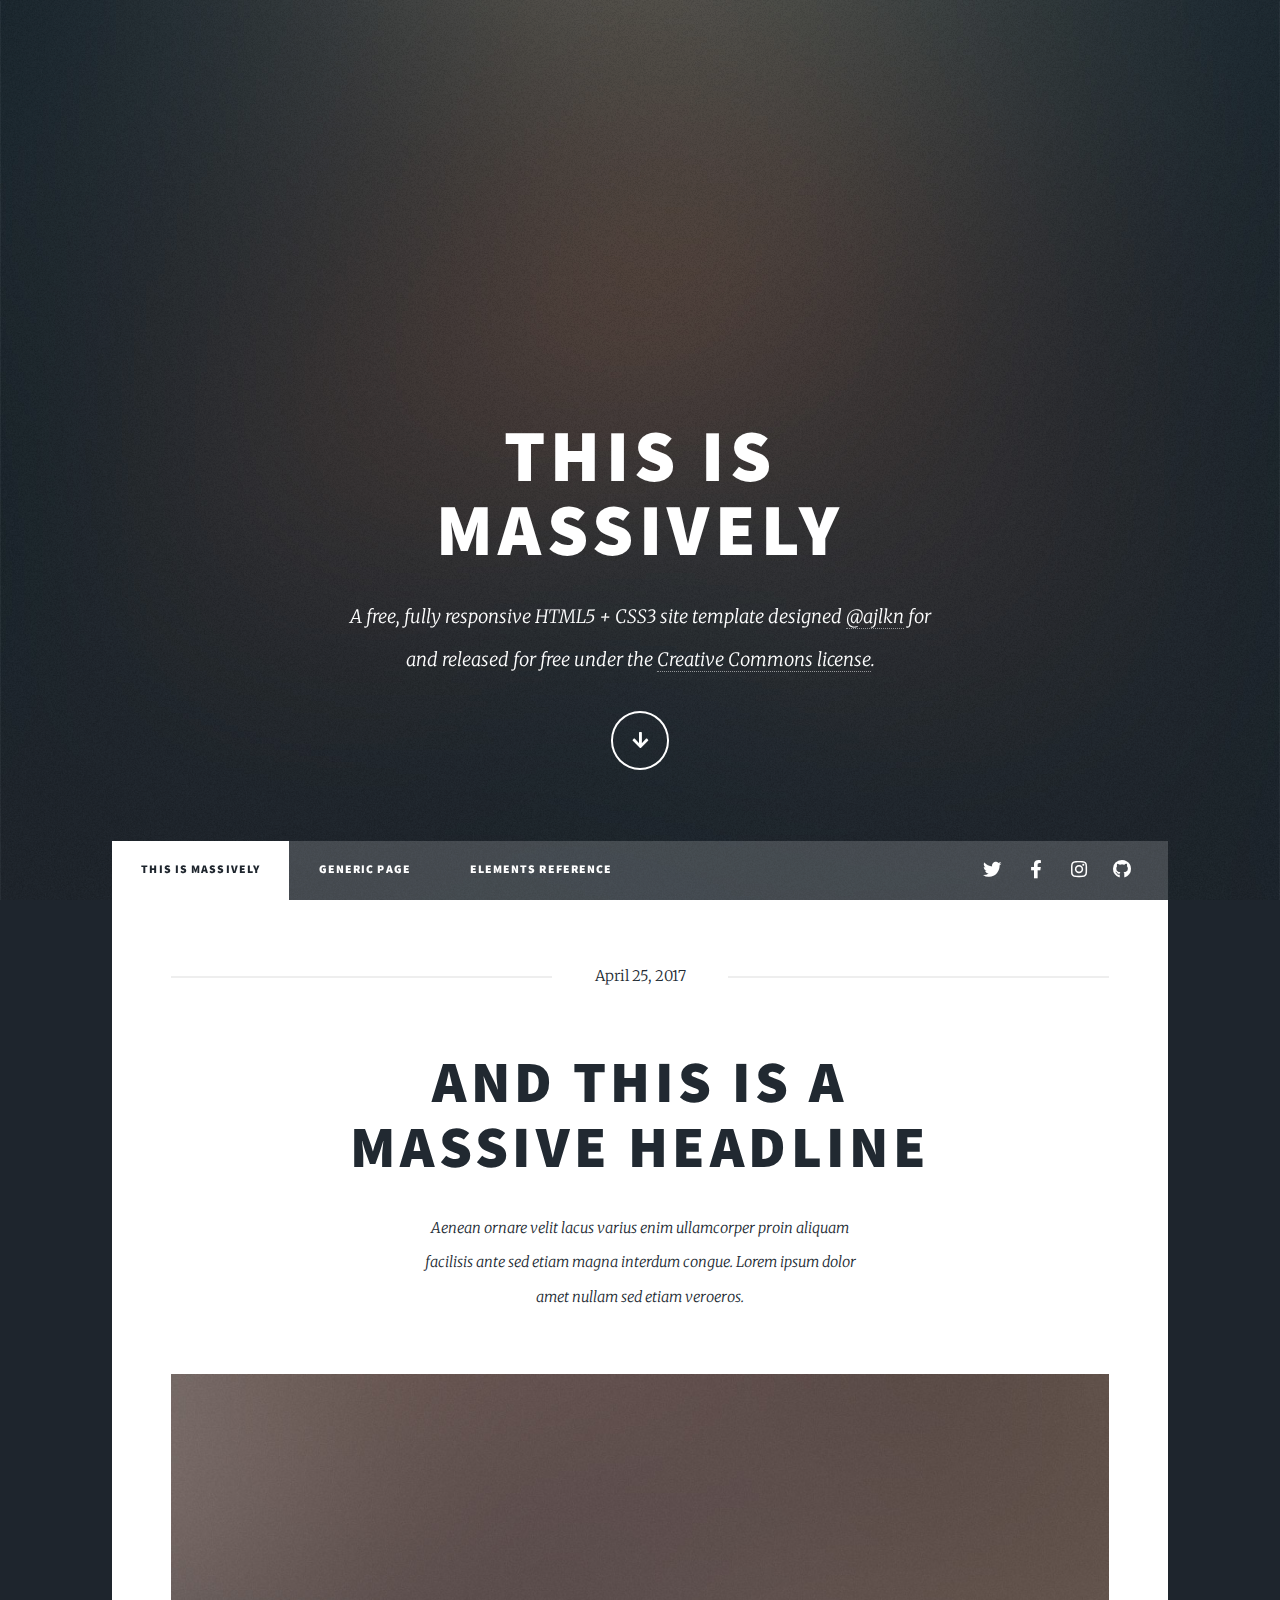
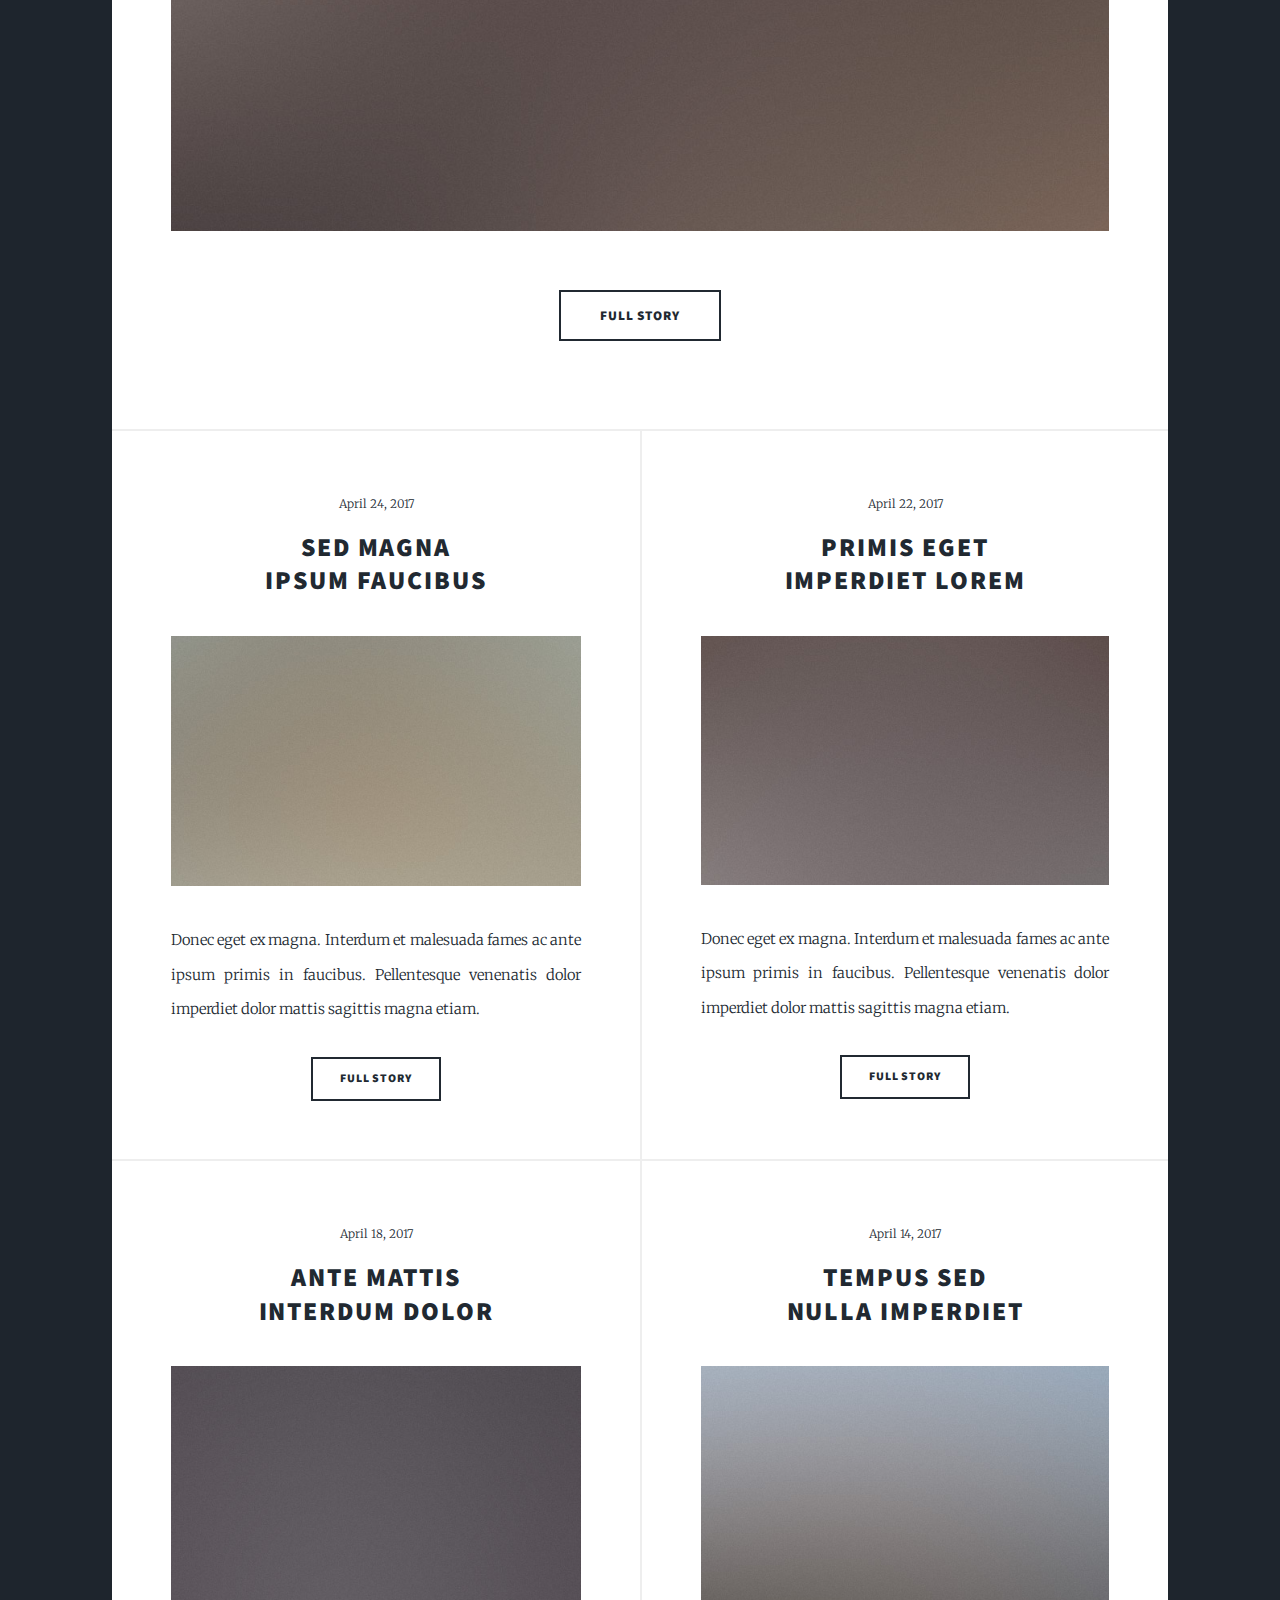
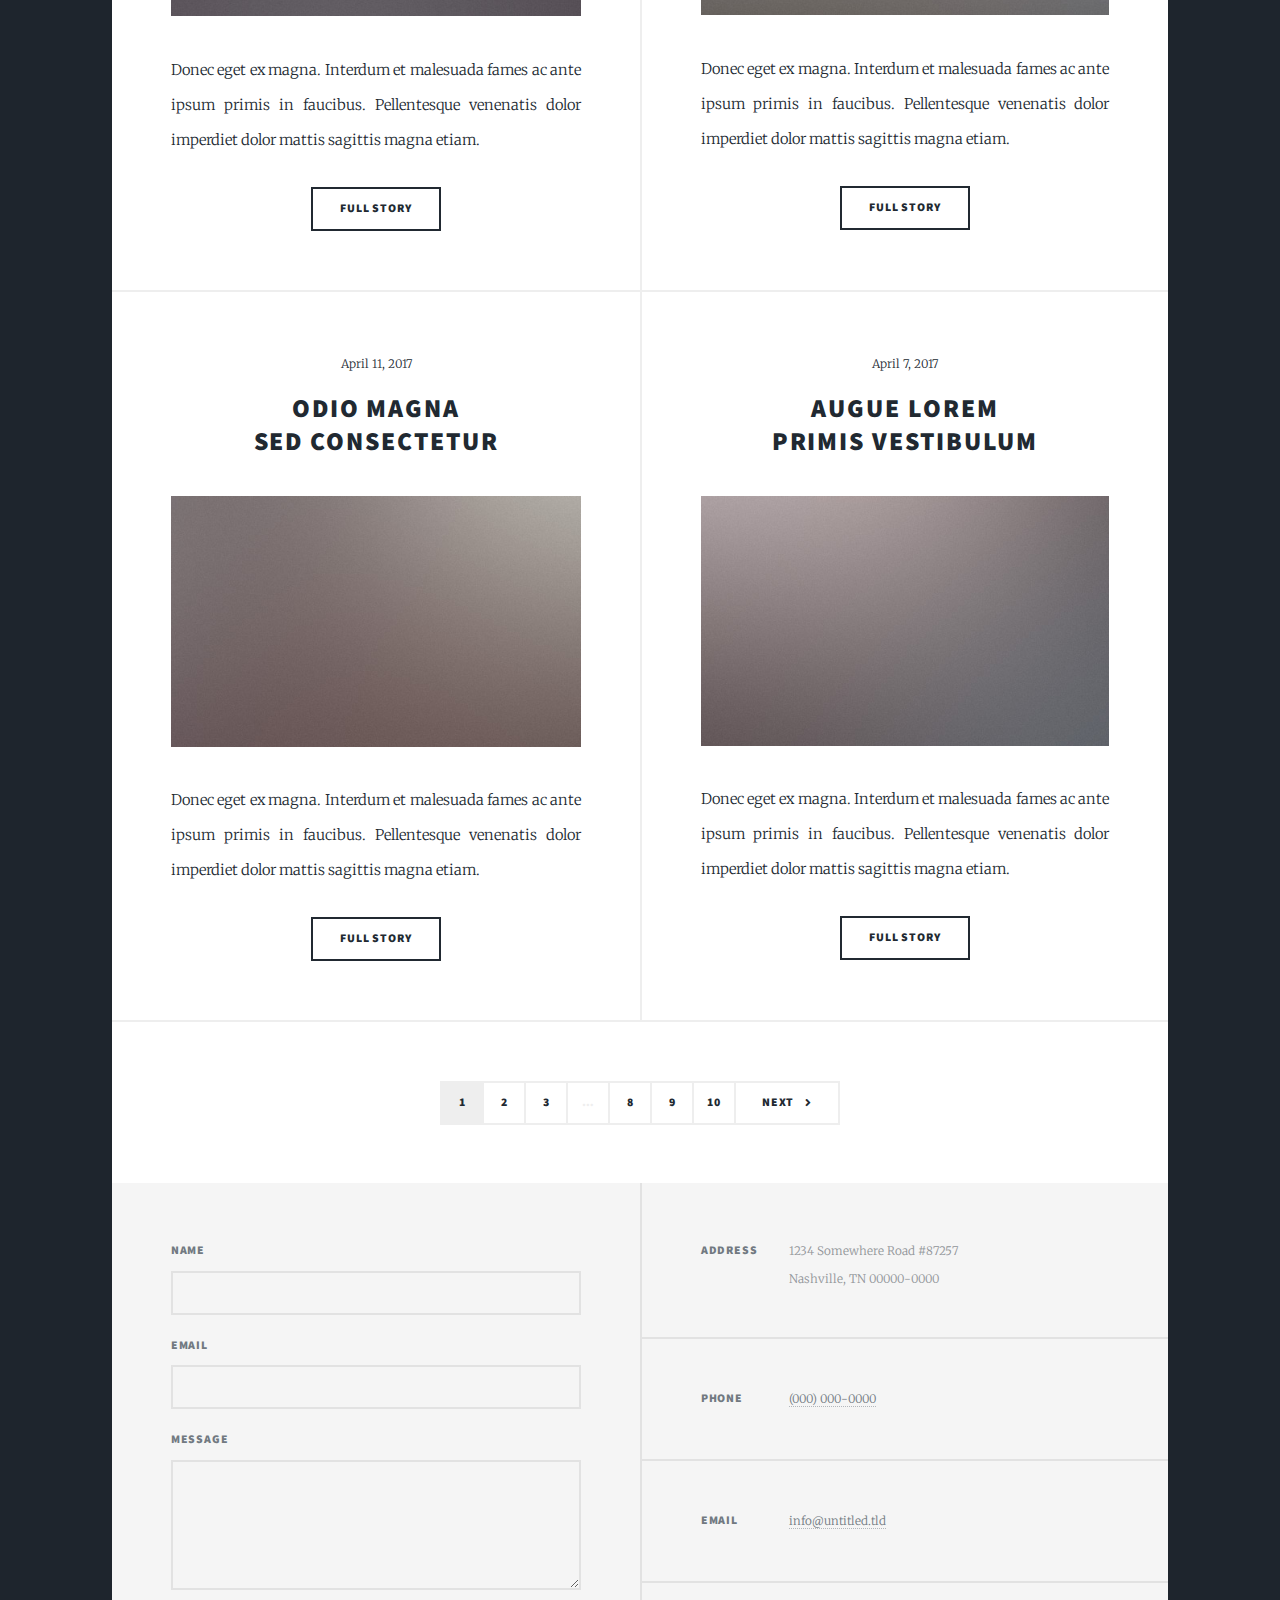
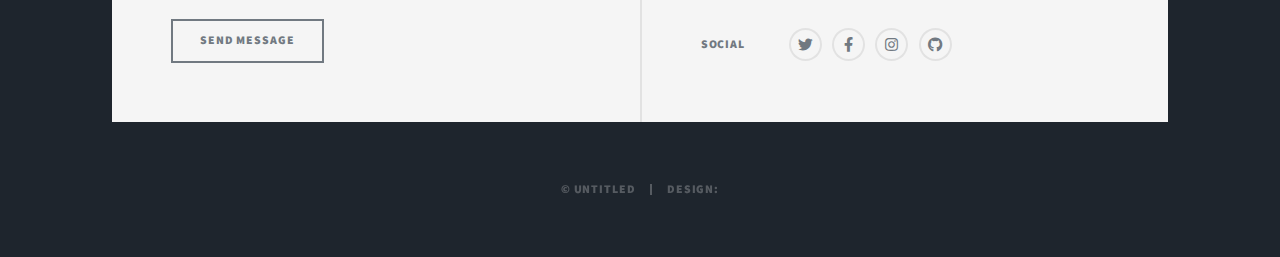
<file: index.html>
<!DOCTYPE HTML>
<!--
	Massively
	 | @ajlkn
	Free for personal and commercial use under the CCA 3.0 license (/license)
-->
<html>
	<head>
		<title>Massively </title>
		<meta charset="utf-8" />
		<meta name="viewport" content="width=device-width, initial-scale=1, user-scalable=no" />
		<link rel="stylesheet" href="assets/css/main.css" />
		<noscript><link rel="stylesheet" href="assets/css/noscript.css" /></noscript>
	</head>
	<body class="is-preload">

		<!-- Wrapper -->
			<div id="wrapper" class="fade-in">

				<!-- Intro -->
					<div id="intro">
						<h1>This is<br />
						Massively</h1>
						<p>A free, fully responsive HTML5 + CSS3 site template designed <a href="https://twitter.com/ajlkn">@ajlkn</a> for <a href="https://"></a><br />
						and released for free under the <a href="https:///license">Creative Commons license</a>.</p>
						<ul class="actions">
							<li><a href="#header" class="button icon solid solo fa-arrow-down scrolly">Continue</a></li>
						</ul>
					</div>

				<!-- Header -->
					<header id="header">
						<a href="index.html" class="logo">Massively</a>
					</header>

				<!-- Nav -->
					<nav id="nav">
						<ul class="links">
							<li class="active"><a href="index.html">This is Massively</a></li>
							<li><a href="generic.html">Generic Page</a></li>
							<li><a href="elements.html">Elements Reference</a></li>
						</ul>
						<ul class="icons">
							<li><a href="#" class="icon brands fa-twitter"><span class="label">Twitter</span></a></li>
							<li><a href="#" class="icon brands fa-facebook-f"><span class="label">Facebook</span></a></li>
							<li><a href="#" class="icon brands fa-instagram"><span class="label">Instagram</span></a></li>
							<li><a href="#" class="icon brands fa-github"><span class="label">GitHub</span></a></li>
						</ul>
					</nav>

				<!-- Main -->
					<div id="main">

						<!-- Featured Post -->
							<article class="post featured">
								<header class="major">
									<span class="date">April 25, 2017</span>
									<h2><a href="#">And this is a<br />
									massive headline</a></h2>
									<p>Aenean ornare velit lacus varius enim ullamcorper proin aliquam<br />
									facilisis ante sed etiam magna interdum congue. Lorem ipsum dolor<br />
									amet nullam sed etiam veroeros.</p>
								</header>
								<a href="#" class="image main"><img src="images/pic01.jpg" alt="" /></a>
								<ul class="actions special">
									<li><a href="#" class="button large">Full Story</a></li>
								</ul>
							</article>

						<!-- Posts -->
							<section class="posts">
								<article>
									<header>
										<span class="date">April 24, 2017</span>
										<h2><a href="#">Sed magna<br />
										ipsum faucibus</a></h2>
									</header>
									<a href="#" class="image fit"><img src="images/pic02.jpg" alt="" /></a>
									<p>Donec eget ex magna. Interdum et malesuada fames ac ante ipsum primis in faucibus. Pellentesque venenatis dolor imperdiet dolor mattis sagittis magna etiam.</p>
									<ul class="actions special">
										<li><a href="#" class="button">Full Story</a></li>
									</ul>
								</article>
								<article>
									<header>
										<span class="date">April 22, 2017</span>
										<h2><a href="#">Primis eget<br />
										imperdiet lorem</a></h2>
									</header>
									<a href="#" class="image fit"><img src="images/pic03.jpg" alt="" /></a>
									<p>Donec eget ex magna. Interdum et malesuada fames ac ante ipsum primis in faucibus. Pellentesque venenatis dolor imperdiet dolor mattis sagittis magna etiam.</p>
									<ul class="actions special">
										<li><a href="#" class="button">Full Story</a></li>
									</ul>
								</article>
								<article>
									<header>
										<span class="date">April 18, 2017</span>
										<h2><a href="#">Ante mattis<br />
										interdum dolor</a></h2>
									</header>
									<a href="#" class="image fit"><img src="images/pic04.jpg" alt="" /></a>
									<p>Donec eget ex magna. Interdum et malesuada fames ac ante ipsum primis in faucibus. Pellentesque venenatis dolor imperdiet dolor mattis sagittis magna etiam.</p>
									<ul class="actions special">
										<li><a href="#" class="button">Full Story</a></li>
									</ul>
								</article>
								<article>
									<header>
										<span class="date">April 14, 2017</span>
										<h2><a href="#">Tempus sed<br />
										nulla imperdiet</a></h2>
									</header>
									<a href="#" class="image fit"><img src="images/pic05.jpg" alt="" /></a>
									<p>Donec eget ex magna. Interdum et malesuada fames ac ante ipsum primis in faucibus. Pellentesque venenatis dolor imperdiet dolor mattis sagittis magna etiam.</p>
									<ul class="actions special">
										<li><a href="#" class="button">Full Story</a></li>
									</ul>
								</article>
								<article>
									<header>
										<span class="date">April 11, 2017</span>
										<h2><a href="#">Odio magna<br />
										sed consectetur</a></h2>
									</header>
									<a href="#" class="image fit"><img src="images/pic06.jpg" alt="" /></a>
									<p>Donec eget ex magna. Interdum et malesuada fames ac ante ipsum primis in faucibus. Pellentesque venenatis dolor imperdiet dolor mattis sagittis magna etiam.</p>
									<ul class="actions special">
										<li><a href="#" class="button">Full Story</a></li>
									</ul>
								</article>
								<article>
									<header>
										<span class="date">April 7, 2017</span>
										<h2><a href="#">Augue lorem<br />
										primis vestibulum</a></h2>
									</header>
									<a href="#" class="image fit"><img src="images/pic07.jpg" alt="" /></a>
									<p>Donec eget ex magna. Interdum et malesuada fames ac ante ipsum primis in faucibus. Pellentesque venenatis dolor imperdiet dolor mattis sagittis magna etiam.</p>
									<ul class="actions special">
										<li><a href="#" class="button">Full Story</a></li>
									</ul>
								</article>
							</section>

						<!-- Footer -->
							<footer>
								<div class="pagination">
									<!--<a href="#" class="previous">Prev</a>-->
									<a href="#" class="page active">1</a>
									<a href="#" class="page">2</a>
									<a href="#" class="page">3</a>
									<span class="extra">&hellip;</span>
									<a href="#" class="page">8</a>
									<a href="#" class="page">9</a>
									<a href="#" class="page">10</a>
									<a href="#" class="next">Next</a>
								</div>
							</footer>

					</div>

				<!-- Footer -->
					<footer id="footer">
						<section>
							<form method="post" action="#">
								<div class="fields">
									<div class="field">
										<label for="name">Name</label>
										<input type="text" name="name" id="name" />
									</div>
									<div class="field">
										<label for="email">Email</label>
										<input type="text" name="email" id="email" />
									</div>
									<div class="field">
										<label for="message">Message</label>
										<textarea name="message" id="message" rows="3"></textarea>
									</div>
								</div>
								<ul class="actions">
									<li><input type="submit" value="Send Message" /></li>
								</ul>
							</form>
						</section>
						<section class="split contact">
							<section class="alt">
								<h3>Address</h3>
								<p>1234 Somewhere Road #87257<br />
								Nashville, TN 00000-0000</p>
							</section>
							<section>
								<h3>Phone</h3>
								<p><a href="#">(000) 000-0000</a></p>
							</section>
							<section>
								<h3>Email</h3>
								<p><a href="#">info@untitled.tld</a></p>
							</section>
							<section>
								<h3>Social</h3>
								<ul class="icons alt">
									<li><a href="#" class="icon brands alt fa-twitter"><span class="label">Twitter</span></a></li>
									<li><a href="#" class="icon brands alt fa-facebook-f"><span class="label">Facebook</span></a></li>
									<li><a href="#" class="icon brands alt fa-instagram"><span class="label">Instagram</span></a></li>
									<li><a href="#" class="icon brands alt fa-github"><span class="label">GitHub</span></a></li>
								</ul>
							</section>
						</section>
					</footer>

				<!-- Copyright -->
					<div id="copyright">
						<ul><li>&copy; Untitled</li><li>Design: <a href="https://"></a></li></ul>
					</div>

			</div>

		<!-- Scripts -->
			<script src="assets/js/jquery.min.js"></script>
			<script src="assets/js/jquery.scrollex.min.js"></script>
			<script src="assets/js/jquery.scrolly.min.js"></script>
			<script src="assets/js/browser.min.js"></script>
			<script src="assets/js/breakpoints.min.js"></script>
			<script src="assets/js/util.js"></script>
			<script src="assets/js/main.js"></script>

	</body>
</html>
</file>
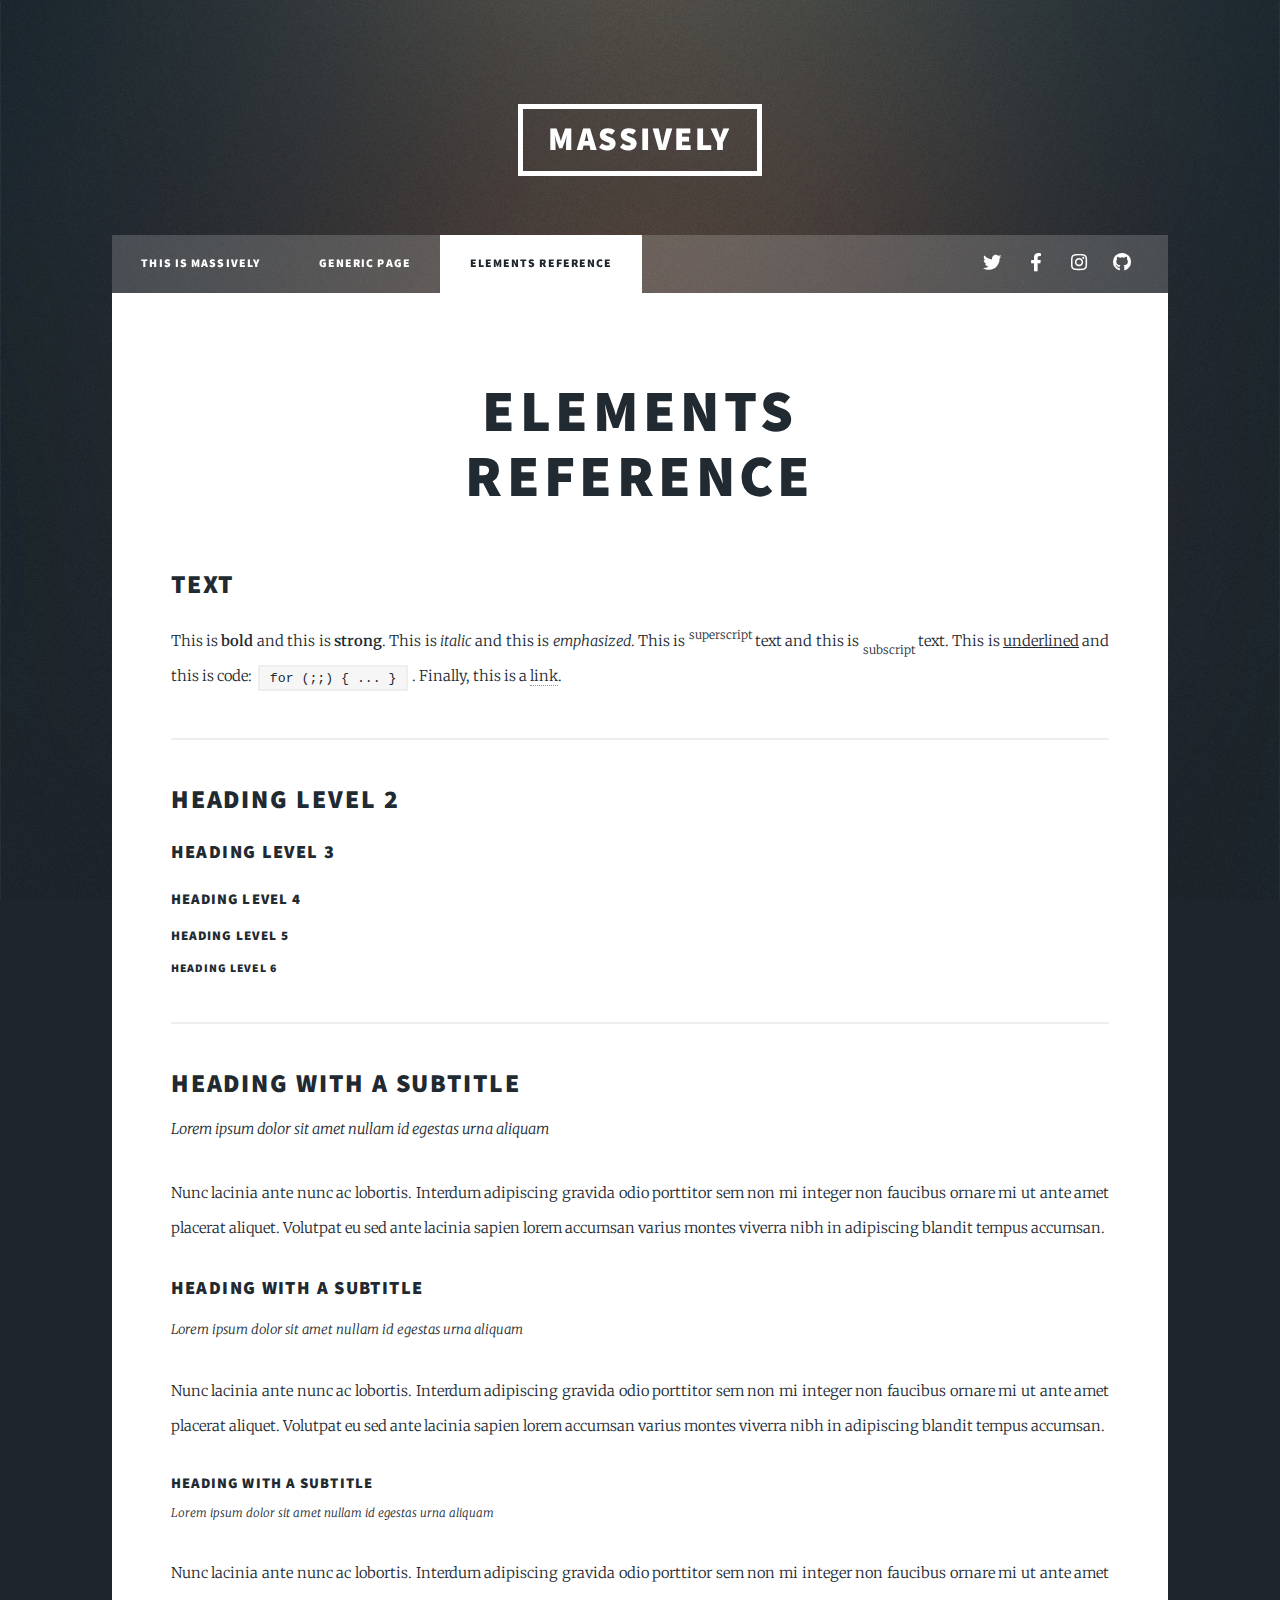
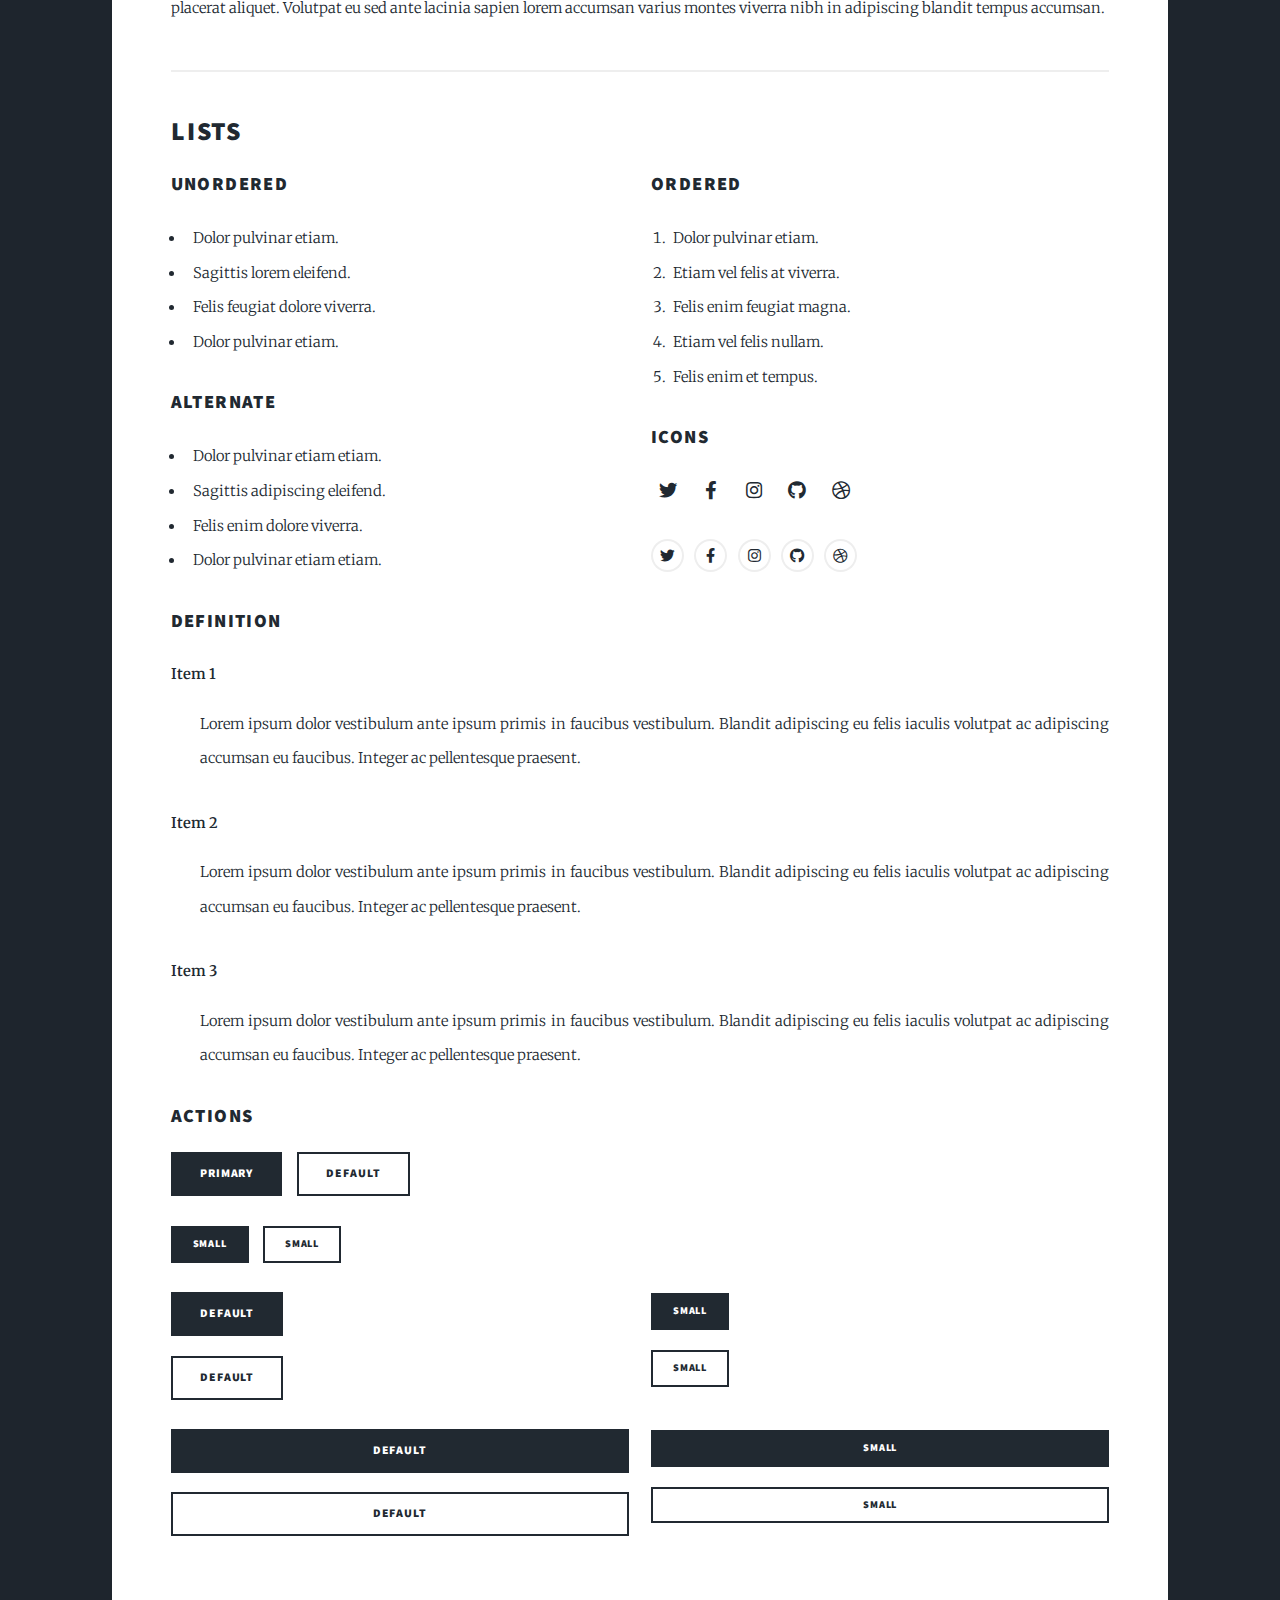
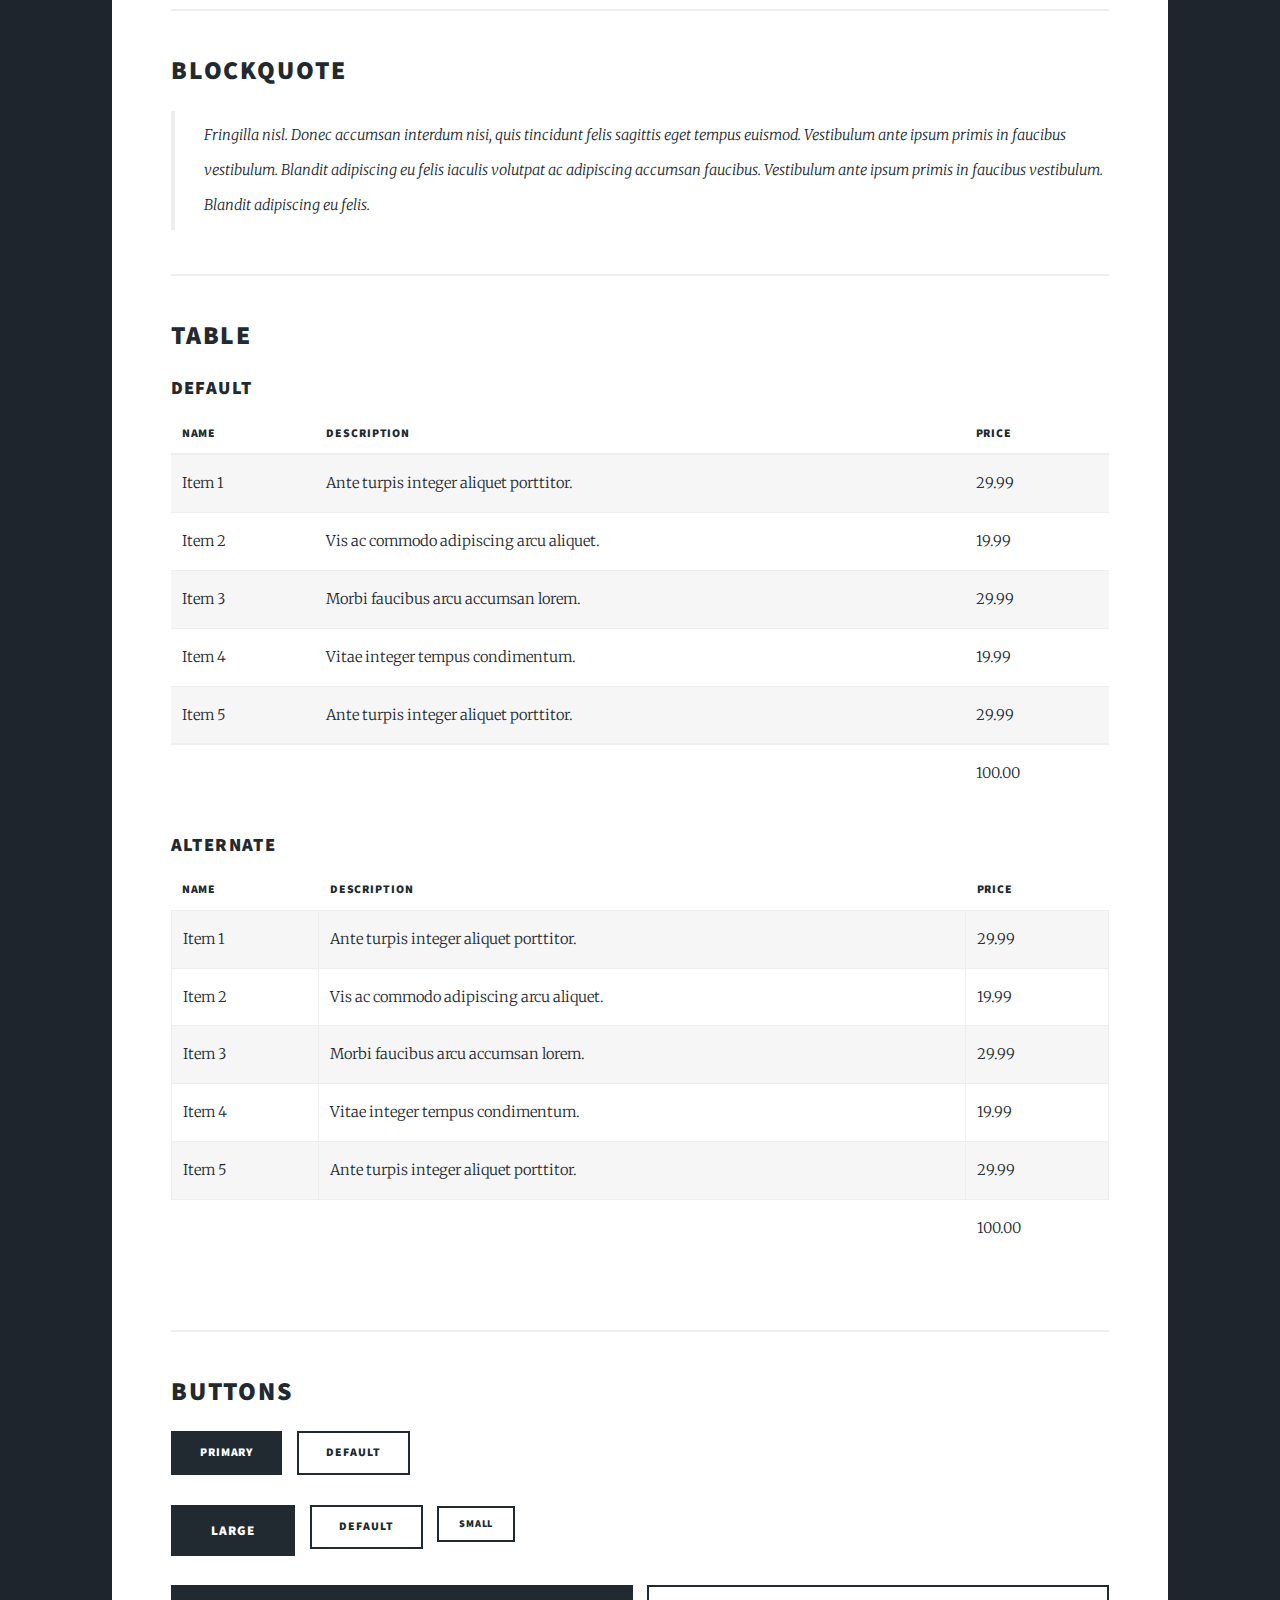
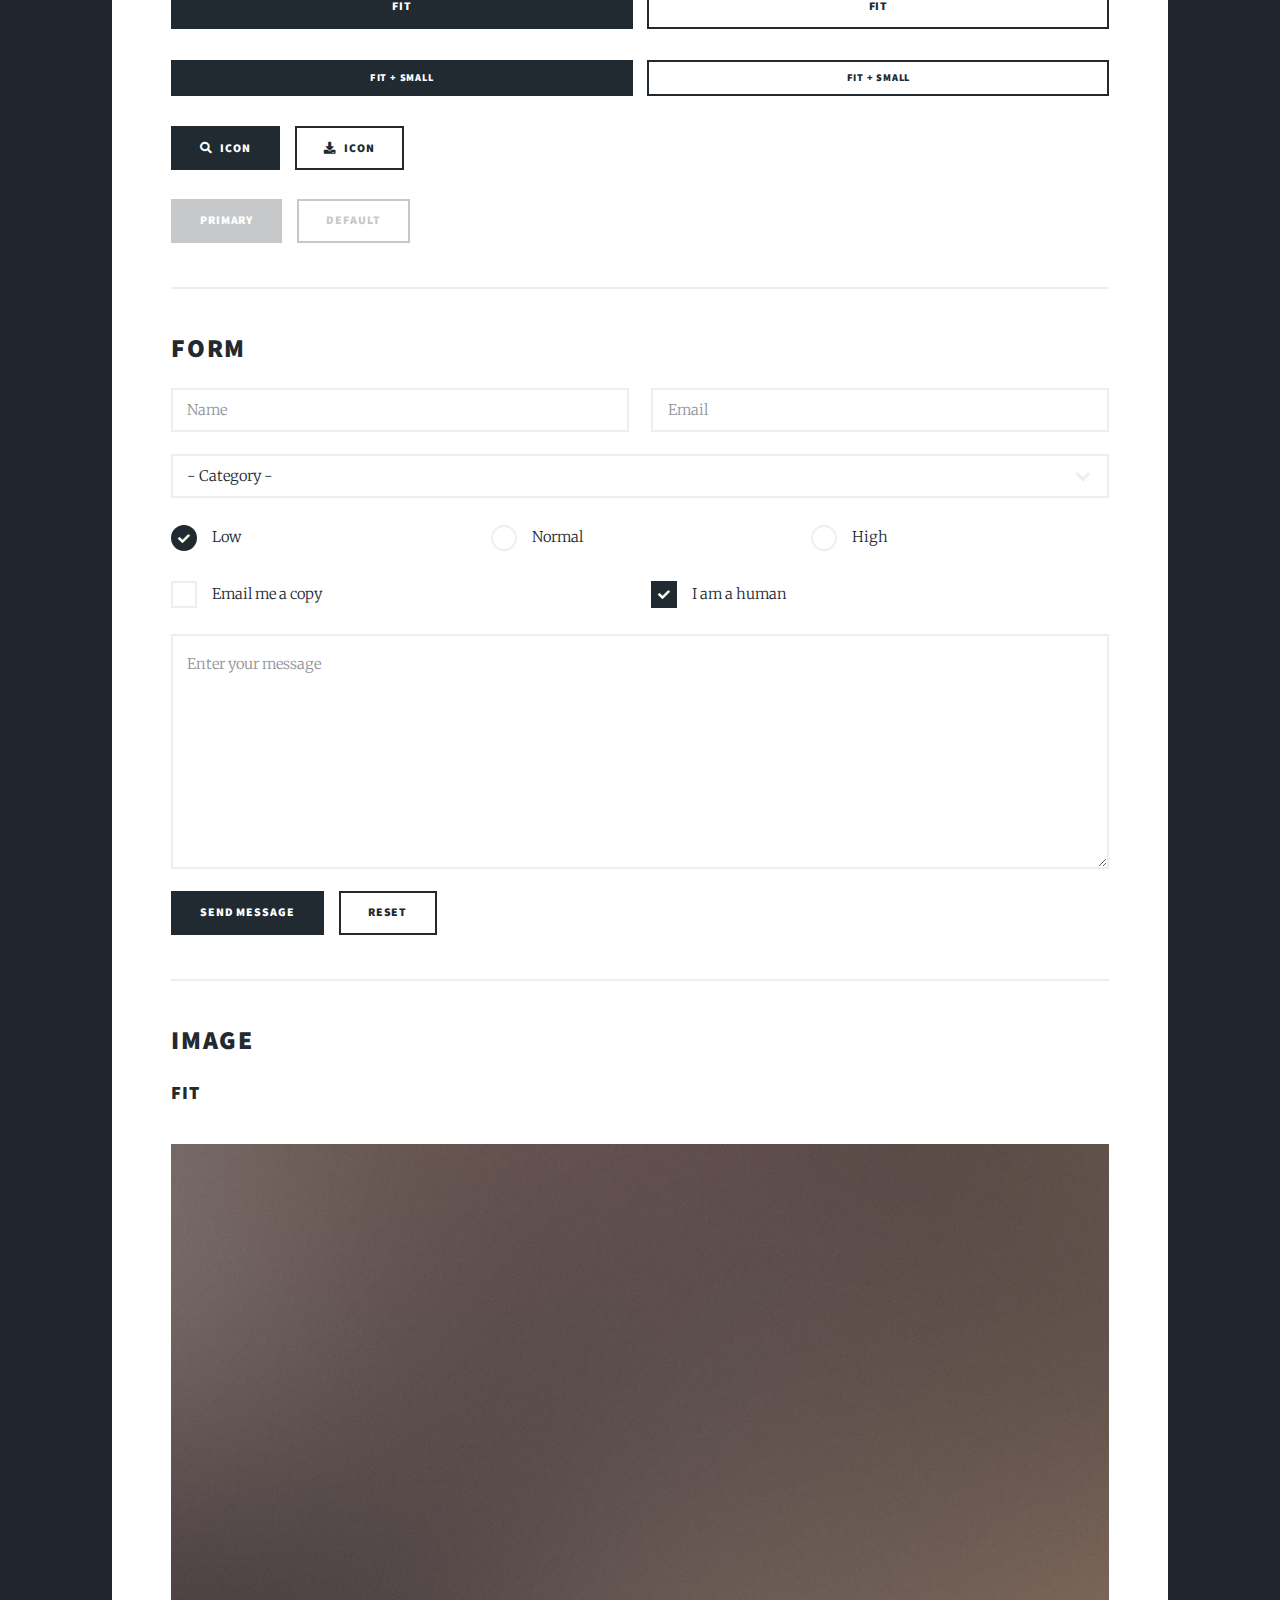
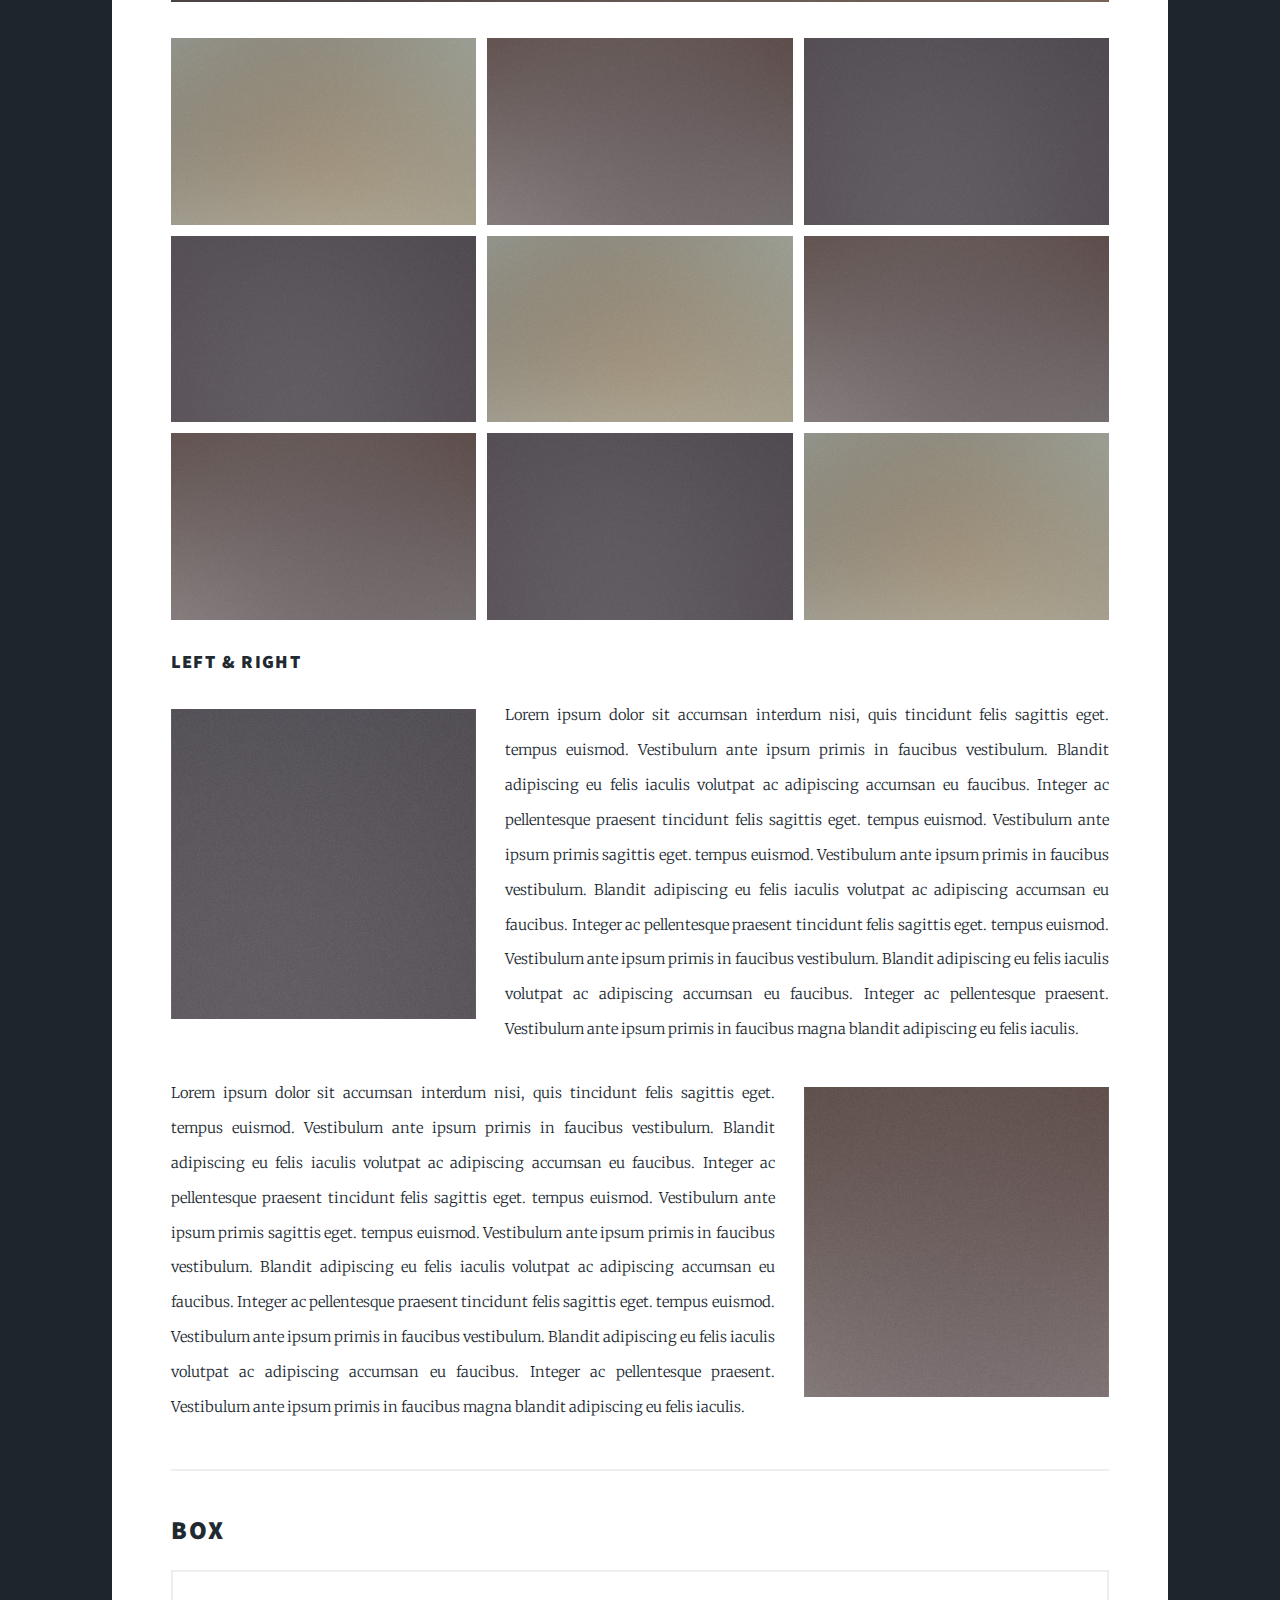
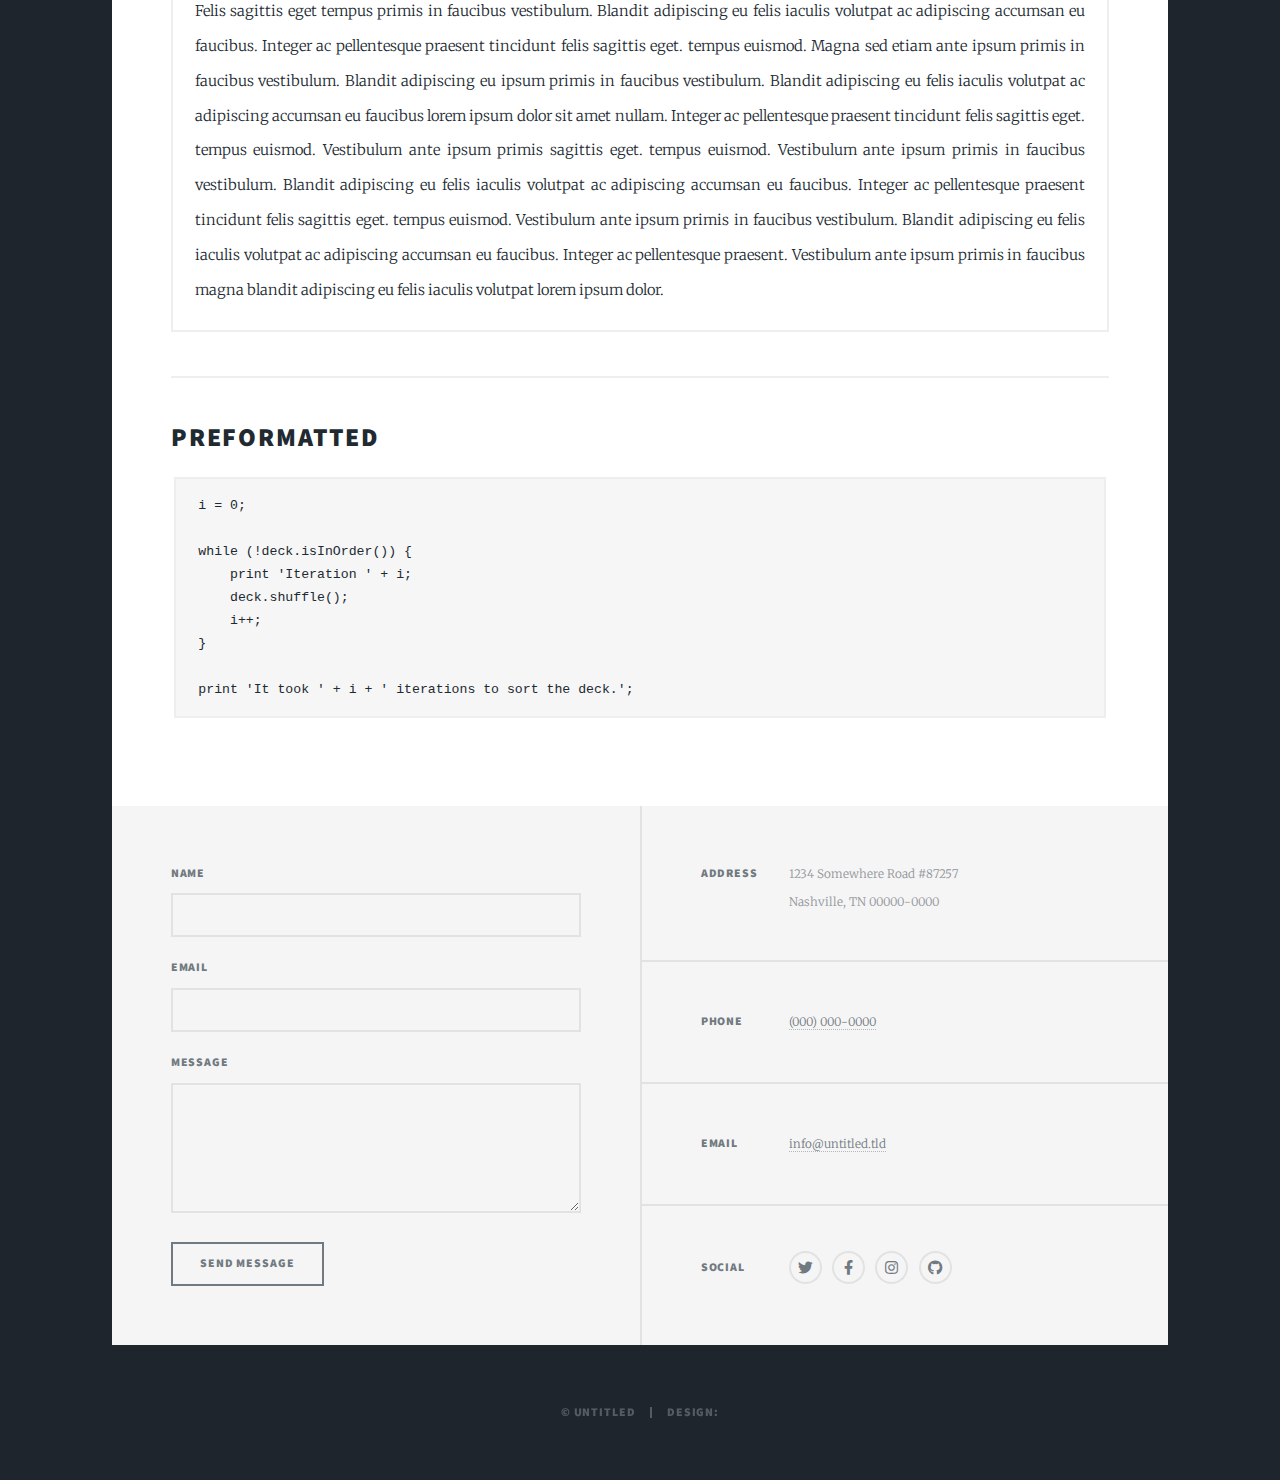
<file: elements.html>
<!DOCTYPE HTML>
<!--
	Massively by 
	 | @ajlkn
	Free for personal and commercial use under the CCA 3.0 license (/license)
-->
<html>
	<head>
		<title>Elements Reference - Massively by </title>
		<meta charset="utf-8" />
		<meta name="viewport" content="width=device-width, initial-scale=1, user-scalable=no" />
		<link rel="stylesheet" href="assets/css/main.css" />
		<noscript><link rel="stylesheet" href="assets/css/noscript.css" /></noscript>
	</head>
	<body class="is-preload">

		<!-- Wrapper -->
			<div id="wrapper">

				<!-- Header -->
					<header id="header">
						<a href="index.html" class="logo">Massively</a>
					</header>

				<!-- Nav -->
					<nav id="nav">
						<ul class="links">
							<li><a href="index.html">This is Massively</a></li>
							<li><a href="generic.html">Generic Page</a></li>
							<li class="active"><a href="elements.html">Elements Reference</a></li>
						</ul>
						<ul class="icons">
							<li><a href="#" class="icon brands fa-twitter"><span class="label">Twitter</span></a></li>
							<li><a href="#" class="icon brands fa-facebook-f"><span class="label">Facebook</span></a></li>
							<li><a href="#" class="icon brands fa-instagram"><span class="label">Instagram</span></a></li>
							<li><a href="#" class="icon brands fa-github"><span class="label">GitHub</span></a></li>
						</ul>
					</nav>

				<!-- Main -->
					<div id="main">

						<!-- Post -->
							<section class="post">
								<header class="major">
									<h1>Elements<br />
									Reference</h1>
								</header>

								<!-- Text stuff -->
									<h2>Text</h2>
									<p>This is <b>bold</b> and this is <strong>strong</strong>. This is <i>italic</i> and this is <em>emphasized</em>.
									This is <sup>superscript</sup> text and this is <sub>subscript</sub> text.
									This is <u>underlined</u> and this is code: <code>for (;;) { ... }</code>.
									Finally, this is a <a href="#">link</a>.</p>
									<hr />
									<h2>Heading Level 2</h2>
									<h3>Heading Level 3</h3>
									<h4>Heading Level 4</h4>
									<h5>Heading Level 5</h5>
									<h6>Heading Level 6</h6>
									<hr />
									<header>
										<h2>Heading with a Subtitle</h2>
										<p>Lorem ipsum dolor sit amet nullam id egestas urna aliquam</p>
									</header>
									<p>Nunc lacinia ante nunc ac lobortis. Interdum adipiscing gravida odio porttitor sem non mi integer non faucibus ornare mi ut ante amet placerat aliquet. Volutpat eu sed ante lacinia sapien lorem accumsan varius montes viverra nibh in adipiscing blandit tempus accumsan.</p>
									<header>
										<h3>Heading with a Subtitle</h3>
										<p>Lorem ipsum dolor sit amet nullam id egestas urna aliquam</p>
									</header>
									<p>Nunc lacinia ante nunc ac lobortis. Interdum adipiscing gravida odio porttitor sem non mi integer non faucibus ornare mi ut ante amet placerat aliquet. Volutpat eu sed ante lacinia sapien lorem accumsan varius montes viverra nibh in adipiscing blandit tempus accumsan.</p>
									<header>
										<h4>Heading with a Subtitle</h4>
										<p>Lorem ipsum dolor sit amet nullam id egestas urna aliquam</p>
									</header>
									<p>Nunc lacinia ante nunc ac lobortis. Interdum adipiscing gravida odio porttitor sem non mi integer non faucibus ornare mi ut ante amet placerat aliquet. Volutpat eu sed ante lacinia sapien lorem accumsan varius montes viverra nibh in adipiscing blandit tempus accumsan.</p>

									<hr />

								<!-- Lists -->
									<h2>Lists</h2>
									<div class="row">
										<div class="col-6 col-12-small">

											<h3>Unordered</h3>
											<ul>
												<li>Dolor pulvinar etiam.</li>
												<li>Sagittis lorem eleifend.</li>
												<li>Felis feugiat dolore viverra.</li>
												<li>Dolor pulvinar etiam.</li>
											</ul>

											<h3>Alternate</h3>
											<ul class="alt">
												<li>Dolor pulvinar etiam etiam.</li>
												<li>Sagittis adipiscing eleifend.</li>
												<li>Felis enim dolore viverra.</li>
												<li>Dolor pulvinar etiam etiam.</li>
											</ul>

										</div>
										<div class="col-6 col-12-small">

											<h3>Ordered</h3>
											<ol>
												<li>Dolor pulvinar etiam.</li>
												<li>Etiam vel felis at viverra.</li>
												<li>Felis enim feugiat magna.</li>
												<li>Etiam vel felis nullam.</li>
												<li>Felis enim et tempus.</li>
											</ol>

											<h3>Icons</h3>
											<ul class="icons">
												<li><a href="#" class="icon brands fa-twitter"><span class="label">Twitter</span></a></li>
												<li><a href="#" class="icon brands fa-facebook-f"><span class="label">Facebook</span></a></li>
												<li><a href="#" class="icon brands fa-instagram"><span class="label">Instagram</span></a></li>
												<li><a href="#" class="icon brands fa-github"><span class="label">Github</span></a></li>
												<li><a href="#" class="icon brands fa-dribbble"><span class="label">Dribbble</span></a></li>
											</ul>
											<ul class="icons alt">
												<li><a href="#" class="icon brands alt fa-twitter"><span class="label">Twitter</span></a></li>
												<li><a href="#" class="icon brands alt fa-facebook-f"><span class="label">Facebook</span></a></li>
												<li><a href="#" class="icon brands alt fa-instagram"><span class="label">Instagram</span></a></li>
												<li><a href="#" class="icon brands alt fa-github"><span class="label">Github</span></a></li>
												<li><a href="#" class="icon brands alt fa-dribbble"><span class="label">Dribbble</span></a></li>
											</ul>

										</div>
									</div>
									<h3>Definition</h3>
									<dl>
										<dt>Item 1</dt>
										<dd>
											<p>Lorem ipsum dolor vestibulum ante ipsum primis in faucibus vestibulum. Blandit adipiscing eu felis iaculis volutpat ac adipiscing accumsan eu faucibus. Integer ac pellentesque praesent.</p>
										</dd>
										<dt>Item 2</dt>
										<dd>
											<p>Lorem ipsum dolor vestibulum ante ipsum primis in faucibus vestibulum. Blandit adipiscing eu felis iaculis volutpat ac adipiscing accumsan eu faucibus. Integer ac pellentesque praesent.</p>
										</dd>
										<dt>Item 3</dt>
										<dd>
											<p>Lorem ipsum dolor vestibulum ante ipsum primis in faucibus vestibulum. Blandit adipiscing eu felis iaculis volutpat ac adipiscing accumsan eu faucibus. Integer ac pellentesque praesent.</p>
										</dd>
									</dl>

									<h3>Actions</h3>
									<ul class="actions">
										<li><a href="#" class="button primary">Primary</a></li>
										<li><a href="#" class="button">Default</a></li>
									</ul>
									<ul class="actions small">
										<li><a href="#" class="button primary small">Small</a></li>
										<li><a href="#" class="button small">Small</a></li>
									</ul>
									<div class="row">
										<div class="col-6 col-12-small">
											<ul class="actions stacked">
												<li><a href="#" class="button primary">Default</a></li>
												<li><a href="#" class="button">Default</a></li>
											</ul>
										</div>
										<div class="col-6 col-12-small">
											<ul class="actions stacked">
												<li><a href="#" class="button primary small">Small</a></li>
												<li><a href="#" class="button small">Small</a></li>
											</ul>
										</div>
									</div>
									<div class="row">
										<div class="col-6 col-12-small">
											<ul class="actions stacked">
												<li><a href="#" class="button primary fit">Default</a></li>
												<li><a href="#" class="button fit">Default</a></li>
											</ul>
										</div>
										<div class="col-6 col-12-small">
											<ul class="actions stacked">
												<li><a href="#" class="button primary small fit">Small</a></li>
												<li><a href="#" class="button small fit">Small</a></li>
											</ul>
										</div>
									</div>

									<hr />

								<!-- Blockquote -->
									<h2>Blockquote</h2>
									<blockquote>Fringilla nisl. Donec accumsan interdum nisi, quis tincidunt felis sagittis eget tempus euismod. Vestibulum ante ipsum primis in faucibus vestibulum. Blandit adipiscing eu felis iaculis volutpat ac adipiscing accumsan faucibus. Vestibulum ante ipsum primis in faucibus vestibulum. Blandit adipiscing eu felis.</blockquote>

									<hr />

								<!-- Table -->
									<h2>Table</h2>

									<h3>Default</h3>
									<div class="table-wrapper">
										<table>
											<thead>
												<tr>
													<th>Name</th>
													<th>Description</th>
													<th>Price</th>
												</tr>
											</thead>
											<tbody>
												<tr>
													<td>Item 1</td>
													<td>Ante turpis integer aliquet porttitor.</td>
													<td>29.99</td>
												</tr>
												<tr>
													<td>Item 2</td>
													<td>Vis ac commodo adipiscing arcu aliquet.</td>
													<td>19.99</td>
												</tr>
												<tr>
													<td>Item 3</td>
													<td> Morbi faucibus arcu accumsan lorem.</td>
													<td>29.99</td>
												</tr>
												<tr>
													<td>Item 4</td>
													<td>Vitae integer tempus condimentum.</td>
													<td>19.99</td>
												</tr>
												<tr>
													<td>Item 5</td>
													<td>Ante turpis integer aliquet porttitor.</td>
													<td>29.99</td>
												</tr>
											</tbody>
											<tfoot>
												<tr>
													<td colspan="2"></td>
													<td>100.00</td>
												</tr>
											</tfoot>
										</table>
									</div>

									<h3>Alternate</h3>
									<div class="table-wrapper">
										<table class="alt">
											<thead>
												<tr>
													<th>Name</th>
													<th>Description</th>
													<th>Price</th>
												</tr>
											</thead>
											<tbody>
												<tr>
													<td>Item 1</td>
													<td>Ante turpis integer aliquet porttitor.</td>
													<td>29.99</td>
												</tr>
												<tr>
													<td>Item 2</td>
													<td>Vis ac commodo adipiscing arcu aliquet.</td>
													<td>19.99</td>
												</tr>
												<tr>
													<td>Item 3</td>
													<td> Morbi faucibus arcu accumsan lorem.</td>
													<td>29.99</td>
												</tr>
												<tr>
													<td>Item 4</td>
													<td>Vitae integer tempus condimentum.</td>
													<td>19.99</td>
												</tr>
												<tr>
													<td>Item 5</td>
													<td>Ante turpis integer aliquet porttitor.</td>
													<td>29.99</td>
												</tr>
											</tbody>
											<tfoot>
												<tr>
													<td colspan="2"></td>
													<td>100.00</td>
												</tr>
											</tfoot>
										</table>
									</div>

									<hr />

								<!-- Buttons -->
									<h2>Buttons</h2>
									<ul class="actions">
										<li><a href="#" class="button primary">Primary</a></li>
										<li><a href="#" class="button">Default</a></li>
									</ul>
									<ul class="actions">
										<li><a href="#" class="button primary large">Large</a></li>
										<li><a href="#" class="button">Default</a></li>
										<li><a href="#" class="button small">Small</a></li>
									</ul>
									<ul class="actions fit">
										<li><a href="#" class="button primary fit">Fit</a></li>
										<li><a href="#" class="button fit">Fit</a></li>
									</ul>
									<ul class="actions fit small">
										<li><a href="#" class="button primary fit small">Fit + Small</a></li>
										<li><a href="#" class="button fit small">Fit + Small</a></li>
									</ul>
									<ul class="actions">
										<li><a href="#" class="button primary icon solid fa-search">Icon</a></li>
										<li><a href="#" class="button icon solid fa-download">Icon</a></li>
									</ul>
									<ul class="actions">
										<li><span class="button primary disabled">Primary</span></li>
										<li><span class="button disabled">Default</span></li>
									</ul>

									<hr />

								<!-- Form -->
									<h2>Form</h2>

									<form method="post" action="#">
										<div class="row gtr-uniform">
											<div class="col-6 col-12-xsmall">
												<input type="text" name="demo-name" id="demo-name" value="" placeholder="Name" />
											</div>
											<div class="col-6 col-12-xsmall">
												<input type="email" name="demo-email" id="demo-email" value="" placeholder="Email" />
											</div>
											<!-- Break -->
											<div class="col-12">
												<select name="demo-category" id="demo-category">
													<option value="">- Category -</option>
													<option value="1">Manufacturing</option>
													<option value="1">Shipping</option>
													<option value="1">Administration</option>
													<option value="1">Human Resources</option>
												</select>
											</div>
											<!-- Break -->
											<div class="col-4 col-12-small">
												<input type="radio" id="demo-priority-low" name="demo-priority" checked>
												<label for="demo-priority-low">Low</label>
											</div>
											<div class="col-4 col-12-small">
												<input type="radio" id="demo-priority-normal" name="demo-priority">
												<label for="demo-priority-normal">Normal</label>
											</div>
											<div class="col-4 col-12-small">
												<input type="radio" id="demo-priority-high" name="demo-priority">
												<label for="demo-priority-high">High</label>
											</div>
											<!-- Break -->
											<div class="col-6 col-12-small">
												<input type="checkbox" id="demo-copy" name="demo-copy">
												<label for="demo-copy">Email me a copy</label>
											</div>
											<div class="col-6 col-12-small">
												<input type="checkbox" id="demo-human" name="demo-human" checked>
												<label for="demo-human">I am a human</label>
											</div>
											<!-- Break -->
											<div class="col-12">
												<textarea name="demo-message" id="demo-message" placeholder="Enter your message" rows="6"></textarea>
											</div>
											<!-- Break -->
											<div class="col-12">
												<ul class="actions">
													<li><input type="submit" value="Send Message" class="primary" /></li>
													<li><input type="reset" value="Reset" /></li>
												</ul>
											</div>
										</div>
									</form>

									<hr />

								<!-- Image -->
									<h2>Image</h2>

									<h3>Fit</h3>
									<span class="image fit"><img src="images/pic01.jpg" alt="" /></span>
									<div class="box alt">
										<div class="row gtr-50 gtr-uniform">
											<div class="col-4"><span class="image fit"><img src="images/pic02.jpg" alt="" /></span></div>
											<div class="col-4"><span class="image fit"><img src="images/pic03.jpg" alt="" /></span></div>
											<div class="col-4"><span class="image fit"><img src="images/pic04.jpg" alt="" /></span></div>
											<!-- Break -->
											<div class="col-4"><span class="image fit"><img src="images/pic04.jpg" alt="" /></span></div>
											<div class="col-4"><span class="image fit"><img src="images/pic02.jpg" alt="" /></span></div>
											<div class="col-4"><span class="image fit"><img src="images/pic03.jpg" alt="" /></span></div>
											<!-- Break -->
											<div class="col-4"><span class="image fit"><img src="images/pic03.jpg" alt="" /></span></div>
											<div class="col-4"><span class="image fit"><img src="images/pic04.jpg" alt="" /></span></div>
											<div class="col-4"><span class="image fit"><img src="images/pic02.jpg" alt="" /></span></div>
										</div>
									</div>

									<h3>Left &amp; Right</h3>
									<p><span class="image left"><img src="images/pic08.jpg" alt="" /></span>Lorem ipsum dolor sit accumsan interdum nisi, quis tincidunt felis sagittis eget. tempus euismod. Vestibulum ante ipsum primis in faucibus vestibulum. Blandit adipiscing eu felis iaculis volutpat ac adipiscing accumsan eu faucibus. Integer ac pellentesque praesent tincidunt felis sagittis eget. tempus euismod. Vestibulum ante ipsum primis sagittis eget. tempus euismod. Vestibulum ante ipsum primis in faucibus vestibulum. Blandit adipiscing eu felis iaculis volutpat ac adipiscing accumsan eu faucibus. Integer ac pellentesque praesent tincidunt felis sagittis eget. tempus euismod. Vestibulum ante ipsum primis in faucibus vestibulum. Blandit adipiscing eu felis iaculis volutpat ac adipiscing accumsan eu faucibus. Integer ac pellentesque praesent. Vestibulum ante ipsum primis in faucibus magna blandit adipiscing eu felis iaculis.</p>
									<p><span class="image right"><img src="images/pic09.jpg" alt="" /></span>Lorem ipsum dolor sit accumsan interdum nisi, quis tincidunt felis sagittis eget. tempus euismod. Vestibulum ante ipsum primis in faucibus vestibulum. Blandit adipiscing eu felis iaculis volutpat ac adipiscing accumsan eu faucibus. Integer ac pellentesque praesent tincidunt felis sagittis eget. tempus euismod. Vestibulum ante ipsum primis sagittis eget. tempus euismod. Vestibulum ante ipsum primis in faucibus vestibulum. Blandit adipiscing eu felis iaculis volutpat ac adipiscing accumsan eu faucibus. Integer ac pellentesque praesent tincidunt felis sagittis eget. tempus euismod. Vestibulum ante ipsum primis in faucibus vestibulum. Blandit adipiscing eu felis iaculis volutpat ac adipiscing accumsan eu faucibus. Integer ac pellentesque praesent. Vestibulum ante ipsum primis in faucibus magna blandit adipiscing eu felis iaculis.</p>

									<hr />

								<!-- Box -->
									<h2>Box</h2>
									<div class="box">
										<p>Felis sagittis eget tempus primis in faucibus vestibulum. Blandit adipiscing eu felis iaculis volutpat ac adipiscing accumsan eu faucibus. Integer ac pellentesque praesent tincidunt felis sagittis eget. tempus euismod. Magna sed etiam ante ipsum primis in faucibus vestibulum. Blandit adipiscing eu ipsum primis in faucibus vestibulum. Blandit adipiscing eu felis iaculis volutpat ac adipiscing accumsan eu faucibus lorem ipsum dolor sit amet nullam. Integer ac pellentesque praesent tincidunt felis sagittis eget. tempus euismod. Vestibulum ante ipsum primis sagittis eget. tempus euismod. Vestibulum ante ipsum primis in faucibus vestibulum. Blandit adipiscing eu felis iaculis volutpat ac adipiscing accumsan eu faucibus. Integer ac pellentesque praesent tincidunt felis sagittis eget. tempus euismod. Vestibulum ante ipsum primis in faucibus vestibulum. Blandit adipiscing eu felis iaculis volutpat ac adipiscing accumsan eu faucibus. Integer ac pellentesque praesent. Vestibulum ante ipsum primis in faucibus magna blandit adipiscing eu felis iaculis volutpat lorem ipsum dolor.</p>
									</div>

									<hr />

								<!-- Preformatted Code -->
									<h2>Preformatted</h2>
									<pre><code>i = 0;

while (!deck.isInOrder()) {
    print 'Iteration ' + i;
    deck.shuffle();
    i++;
}

print 'It took ' + i + ' iterations to sort the deck.';
</code></pre>

							</section>

					</div>

				<!-- Footer -->
					<footer id="footer">
						<section>
							<form method="post" action="#">
								<div class="fields">
									<div class="field">
										<label for="name">Name</label>
										<input type="text" name="name" id="name" />
									</div>
									<div class="field">
										<label for="email">Email</label>
										<input type="text" name="email" id="email" />
									</div>
									<div class="field">
										<label for="message">Message</label>
										<textarea name="message" id="message" rows="3"></textarea>
									</div>
								</div>
								<ul class="actions">
									<li><input type="submit" value="Send Message" /></li>
								</ul>
							</form>
						</section>
						<section class="split contact">
							<section class="alt">
								<h3>Address</h3>
								<p>1234 Somewhere Road #87257<br />
								Nashville, TN 00000-0000</p>
							</section>
							<section>
								<h3>Phone</h3>
								<p><a href="#">(000) 000-0000</a></p>
							</section>
							<section>
								<h3>Email</h3>
								<p><a href="#">info@untitled.tld</a></p>
							</section>
							<section>
								<h3>Social</h3>
								<ul class="icons alt">
									<li><a href="#" class="icon brands alt fa-twitter"><span class="label">Twitter</span></a></li>
									<li><a href="#" class="icon brands alt fa-facebook-f"><span class="label">Facebook</span></a></li>
									<li><a href="#" class="icon brands alt fa-instagram"><span class="label">Instagram</span></a></li>
									<li><a href="#" class="icon brands alt fa-github"><span class="label">GitHub</span></a></li>
								</ul>
							</section>
						</section>
					</footer>

				<!-- Copyright -->
					<div id="copyright">
						<ul><li>&copy; Untitled</li><li>Design: <a href="https://"></a></li></ul>
					</div>

			</div>

		<!-- Scripts -->
			<script src="assets/js/jquery.min.js"></script>
			<script src="assets/js/jquery.scrollex.min.js"></script>
			<script src="assets/js/jquery.scrolly.min.js"></script>
			<script src="assets/js/browser.min.js"></script>
			<script src="assets/js/breakpoints.min.js"></script>
			<script src="assets/js/util.js"></script>
			<script src="assets/js/main.js"></script>

	</body>
</html>
</file>
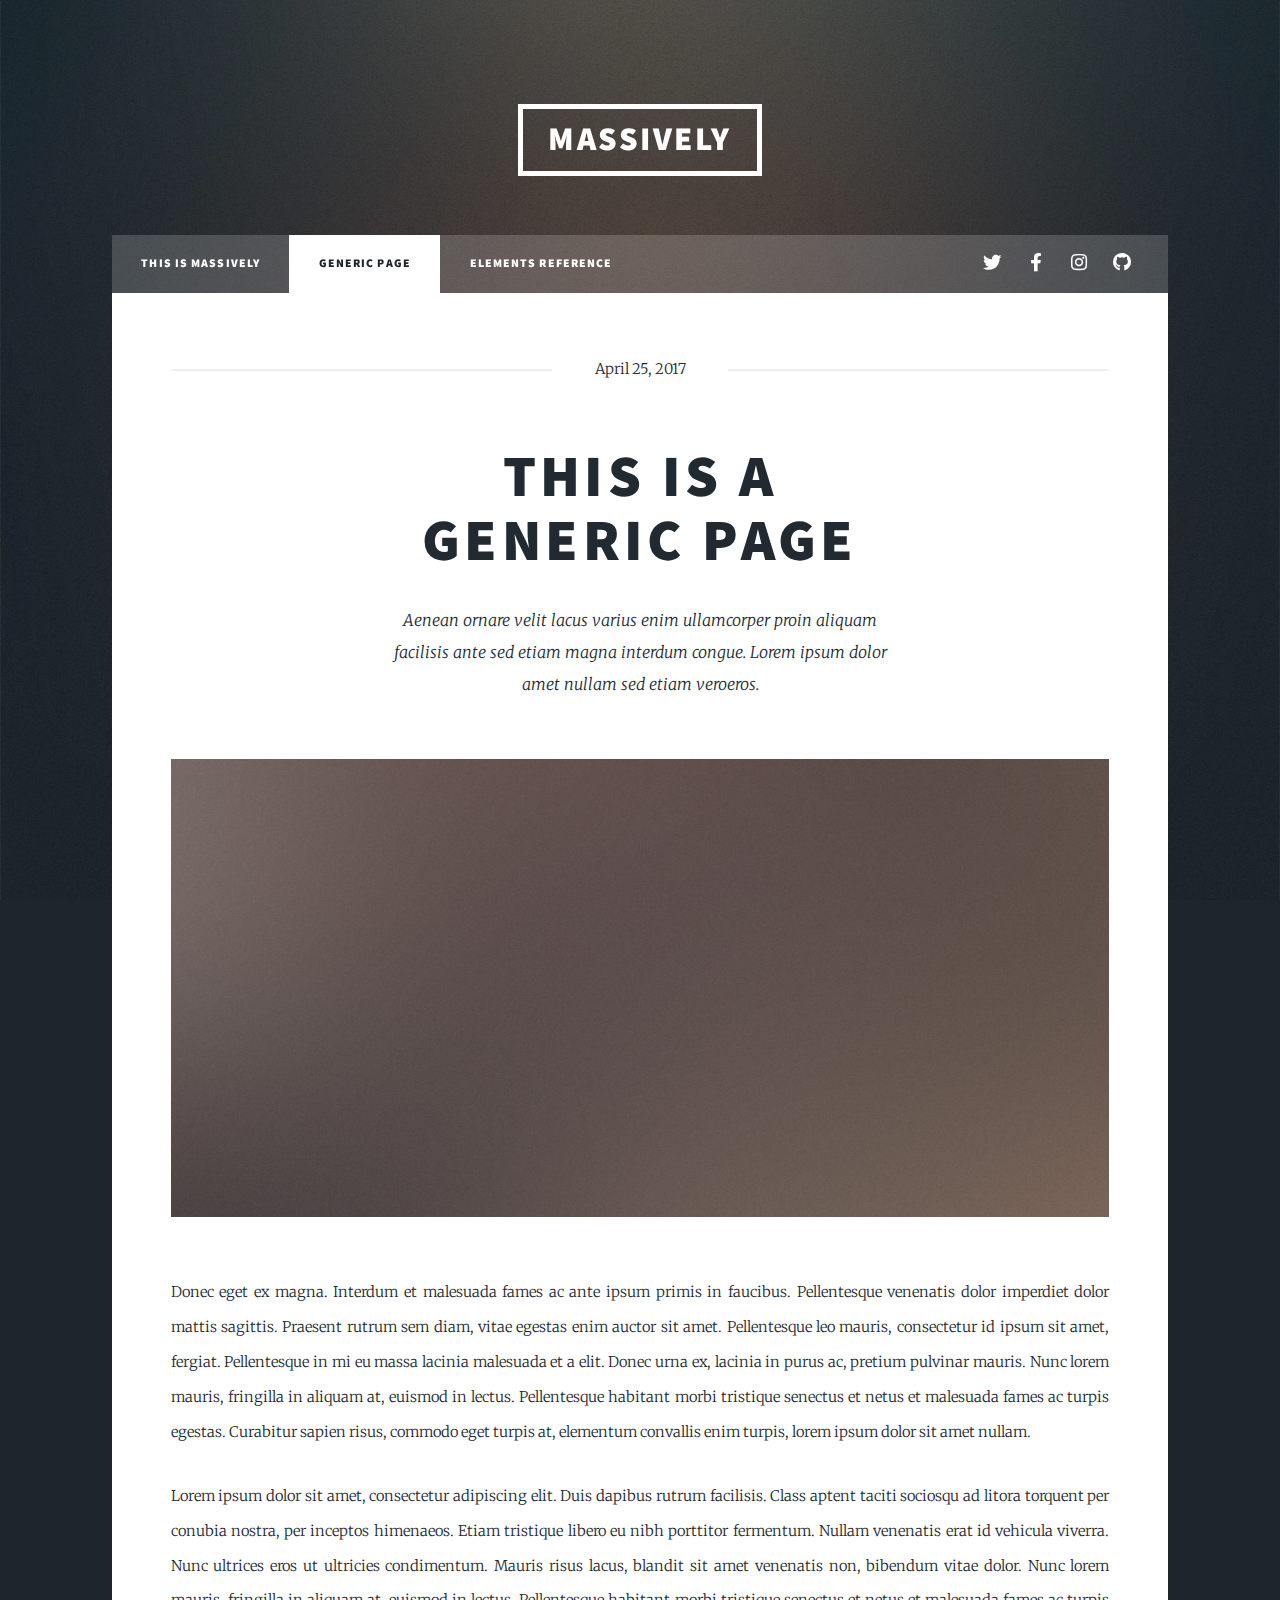
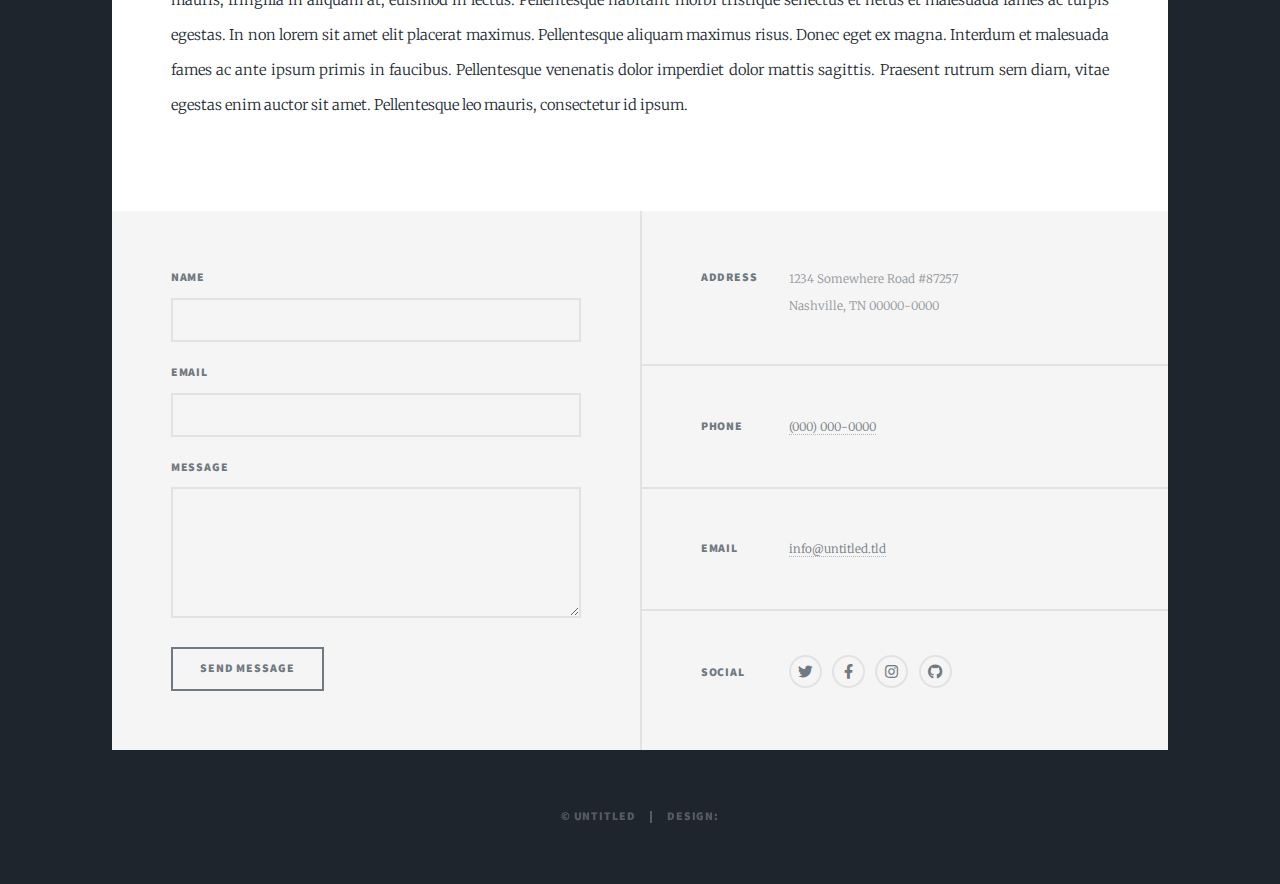
<file: generic.html>
<!DOCTYPE HTML>
<!--
	Massively by 
	 | @ajlkn
	Free for personal and commercial use under the CCA 3.0 license (/license)
-->
<html>
	<head>
		<title>Generic Page - Massively by </title>
		<meta charset="utf-8" />
		<meta name="viewport" content="width=device-width, initial-scale=1, user-scalable=no" />
		<link rel="stylesheet" href="assets/css/main.css" />
		<noscript><link rel="stylesheet" href="assets/css/noscript.css" /></noscript>
	</head>
	<body class="is-preload">

		<!-- Wrapper -->
			<div id="wrapper">

				<!-- Header -->
					<header id="header">
						<a href="index.html" class="logo">Massively</a>
					</header>

				<!-- Nav -->
					<nav id="nav">
						<ul class="links">
							<li><a href="index.html">This is Massively</a></li>
							<li class="active"><a href="generic.html">Generic Page</a></li>
							<li><a href="elements.html">Elements Reference</a></li>
						</ul>
						<ul class="icons">
							<li><a href="#" class="icon brands fa-twitter"><span class="label">Twitter</span></a></li>
							<li><a href="#" class="icon brands fa-facebook-f"><span class="label">Facebook</span></a></li>
							<li><a href="#" class="icon brands fa-instagram"><span class="label">Instagram</span></a></li>
							<li><a href="#" class="icon brands fa-github"><span class="label">GitHub</span></a></li>
						</ul>
					</nav>

				<!-- Main -->
					<div id="main">

						<!-- Post -->
							<section class="post">
								<header class="major">
									<span class="date">April 25, 2017</span>
									<h1>This is a<br />
									Generic Page</h1>
									<p>Aenean ornare velit lacus varius enim ullamcorper proin aliquam<br />
									facilisis ante sed etiam magna interdum congue. Lorem ipsum dolor<br />
									amet nullam sed etiam veroeros.</p>
								</header>
								<div class="image main"><img src="images/pic01.jpg" alt="" /></div>
								<p>Donec eget ex magna. Interdum et malesuada fames ac ante ipsum primis in faucibus. Pellentesque venenatis dolor imperdiet dolor mattis sagittis. Praesent rutrum sem diam, vitae egestas enim auctor sit amet. Pellentesque leo mauris, consectetur id ipsum sit amet, fergiat. Pellentesque in mi eu massa lacinia malesuada et a elit. Donec urna ex, lacinia in purus ac, pretium pulvinar mauris. Nunc lorem mauris, fringilla in aliquam at, euismod in lectus. Pellentesque habitant morbi tristique senectus et netus et malesuada fames ac turpis egestas. Curabitur sapien risus, commodo eget turpis at, elementum convallis enim turpis, lorem ipsum dolor sit amet nullam.</p>
								<p>Lorem ipsum dolor sit amet, consectetur adipiscing elit. Duis dapibus rutrum facilisis. Class aptent taciti sociosqu ad litora torquent per conubia nostra, per inceptos himenaeos. Etiam tristique libero eu nibh porttitor fermentum. Nullam venenatis erat id vehicula viverra. Nunc ultrices eros ut ultricies condimentum. Mauris risus lacus, blandit sit amet venenatis non, bibendum vitae dolor. Nunc lorem mauris, fringilla in aliquam at, euismod in lectus. Pellentesque habitant morbi tristique senectus et netus et malesuada fames ac turpis egestas. In non lorem sit amet elit placerat maximus. Pellentesque aliquam maximus risus. Donec eget ex magna. Interdum et malesuada fames ac ante ipsum primis in faucibus. Pellentesque venenatis dolor imperdiet dolor mattis sagittis. Praesent rutrum sem diam, vitae egestas enim auctor sit amet. Pellentesque leo mauris, consectetur id ipsum.</p>
							</section>

					</div>

				<!-- Footer -->
					<footer id="footer">
						<section>
							<form method="post" action="#">
								<div class="fields">
									<div class="field">
										<label for="name">Name</label>
										<input type="text" name="name" id="name" />
									</div>
									<div class="field">
										<label for="email">Email</label>
										<input type="text" name="email" id="email" />
									</div>
									<div class="field">
										<label for="message">Message</label>
										<textarea name="message" id="message" rows="3"></textarea>
									</div>
								</div>
								<ul class="actions">
									<li><input type="submit" value="Send Message" /></li>
								</ul>
							</form>
						</section>
						<section class="split contact">
							<section class="alt">
								<h3>Address</h3>
								<p>1234 Somewhere Road #87257<br />
								Nashville, TN 00000-0000</p>
							</section>
							<section>
								<h3>Phone</h3>
								<p><a href="#">(000) 000-0000</a></p>
							</section>
							<section>
								<h3>Email</h3>
								<p><a href="#">info@untitled.tld</a></p>
							</section>
							<section>
								<h3>Social</h3>
								<ul class="icons alt">
									<li><a href="#" class="icon brands alt fa-twitter"><span class="label">Twitter</span></a></li>
									<li><a href="#" class="icon brands alt fa-facebook-f"><span class="label">Facebook</span></a></li>
									<li><a href="#" class="icon brands alt fa-instagram"><span class="label">Instagram</span></a></li>
									<li><a href="#" class="icon brands alt fa-github"><span class="label">GitHub</span></a></li>
								</ul>
							</section>
						</section>
					</footer>

				<!-- Copyright -->
					<div id="copyright">
						<ul><li>&copy; Untitled</li><li>Design: <a href="https://"></a></li></ul>
					</div>

			</div>

		<!-- Scripts -->
			<script src="assets/js/jquery.min.js"></script>
			<script src="assets/js/jquery.scrollex.min.js"></script>
			<script src="assets/js/jquery.scrolly.min.js"></script>
			<script src="assets/js/browser.min.js"></script>
			<script src="assets/js/breakpoints.min.js"></script>
			<script src="assets/js/util.js"></script>
			<script src="assets/js/main.js"></script>

	</body>
</html>
</file>
<file: assets/css/main.css>
@import url(fontawesome-all.min.css);
@import url("https://fonts.googleapis.com/css?family=Merriweather:300,700,300italic,700italic|Source+Sans+Pro:900");

/*
	Massively by 
	 | @ajlkn
	Free for personal and commercial use under the CCA 3.0 license (/license)
*/

html, body, div, span, applet, object,
iframe, h1, h2, h3, h4, h5, h6, p, blockquote,
pre, a, abbr, acronym, address, big, cite,
code, del, dfn, em, img, ins, kbd, q, s, samp,
small, strike, strong, sub, sup, tt, var, b,
u, i, center, dl, dt, dd, ol, ul, li, fieldset,
form, label, legend, table, caption, tbody,
tfoot, thead, tr, th, td, article, aside,
canvas, details, embed, figure, figcaption,
footer, header, hgroup, menu, nav, output, ruby,
section, summary, time, mark, audio, video {
	margin: 0;
	padding: 0;
	border: 0;
	font-size: 100%;
	font: inherit;
	vertical-align: baseline;}

article, aside, details, figcaption, figure,
footer, header, hgroup, menu, nav, section {
	display: block;}

body {
	line-height: 1;
}

ol, ul {
	list-style: none;
}

blockquote, q {
	quotes: none;
}

	blockquote:before, blockquote:after, q:before, q:after {
		content: '';
		content: none;
	}

table {
	border-collapse: collapse;
	border-spacing: 0;
}

body {
	-webkit-text-size-adjust: none;
}

mark {
	background-color: transparent;
	color: inherit;
}

input::-moz-focus-inner {
	border: 0;
	padding: 0;
}

input, select, textarea {
	-moz-appearance: none;
	-webkit-appearance: none;
	-ms-appearance: none;
	appearance: none;
}

/* Basic */

	@-ms-viewport {
		width: device-width;
	}

	body {
		-ms-overflow-style: scrollbar;
	}

	@media screen and (max-width: 480px) {

		html, body {
			min-width: 320px;
		}

	}

	html {
		box-sizing: border-box;
	}

	*, *:before, *:after {
		box-sizing: inherit;
	}

	body {
		background-color: #1e252d;
	}

		body.is-preload *, body.is-preload *:before, body.is-preload *:after {
			-moz-animation: none !important;
			-webkit-animation: none !important;
			-ms-animation: none !important;
			animation: none !important;
			-moz-transition: none !important;
			-webkit-transition: none !important;
			-ms-transition: none !important;
			transition: none !important;
		}

/* Type */

	html {
		font-size: 16pt;
	}

		@media screen and (max-width: 1680px) {

			html {
				font-size: 12pt;
			}

		}

		@media screen and (max-width: 1280px) {

			html {
				font-size: 11pt;
			}

		}

		@media screen and (max-width: 360px) {

			html {
				font-size: 10pt;
			}

		}

	body {
		color: #212931;
	}

	body, input, select, textarea {
		font-family: "Merriweather", Georgia, serif;
		font-weight: 300;
		font-size: 1rem;
		line-height: 2.375;
	}

	a {
		-moz-transition: color 0.2s ease-in-out, background-color 0.2s ease-in-out, border-color 0.2s ease-in-out, box-shadow 0.2s ease-in-out;
		-webkit-transition: color 0.2s ease-in-out, background-color 0.2s ease-in-out, border-color 0.2s ease-in-out, box-shadow 0.2s ease-in-out;
		-ms-transition: color 0.2s ease-in-out, background-color 0.2s ease-in-out, border-color 0.2s ease-in-out, box-shadow 0.2s ease-in-out;
		transition: color 0.2s ease-in-out, background-color 0.2s ease-in-out, border-color 0.2s ease-in-out, box-shadow 0.2s ease-in-out;
		border-bottom: dotted 1px;
		text-decoration: none;
	}

		a:hover {
			border-bottom-color: transparent;
		}

	strong, b {
		font-weight: 600;
	}

	em, i {
		font-style: italic;
	}

	p {
		text-align: justify;
		margin: 0 0 2rem 0;
	}

	h1, h2, h3, h4, h5, h6 {
		font-family: "Source Sans Pro", Helvetica, sans-serif;
		font-weight: 900;
		line-height: 1.5;
		letter-spacing: 0.075em;
		text-transform: uppercase;
		margin: 0 0 1rem 0;
	}

		h1 a, h2 a, h3 a, h4 a, h5 a, h6 a {
			border-bottom: 0;
			color: inherit;
			text-decoration: none;
		}

	h1 {
		font-size: 4rem;
		line-height: 1.1;
		margin: 0 0 2rem 0;
	}

	h2 {
		font-size: 1.75rem;
		line-height: 1.3;
		margin: 0 0 1.5rem 0;
	}

	h3 {
		font-size: 1.25rem;
		margin: 0 0 1.5rem 0;
	}

	h4 {
		font-size: 1rem;
	}

	h5 {
		font-size: 0.9rem;
	}

	h6 {
		font-size: 0.8rem;
	}

	sub {
		font-size: 0.8rem;
		position: relative;
		top: 0.5rem;
	}

	sup {
		font-size: 0.8rem;
		position: relative;
		top: -0.5rem;
	}

	blockquote {
		border-left: solid 4px;
		font-style: italic;
		margin: 0 0 2rem 0;
		padding: 0.5rem 0 0.5rem 2rem;
	}

	code {
		border: solid 2px;
		font-family: "Courier New", monospace;
		font-size: 0.9rem;
		margin: 0 0.25rem;
		padding: 0.25rem 0.65rem;
	}

	pre {
		-webkit-overflow-scrolling: touch;
		font-family: "Courier New", monospace;
		font-size: 0.9rem;
		margin: 0 0 2rem 0;
	}

		pre code {
			display: block;
			line-height: 1.75;
			padding: 1rem 1.5rem;
			overflow-x: auto;
		}

	hr {
		border: 0;
		border-bottom: solid 2px;
		margin: 3rem 0;
	}

		hr.major {
			margin: 5rem 0;
		}

	.align-left {
		text-align: left;
	}

	.align-center {
		text-align: center;
	}

	.align-right {
		text-align: right;
	}

	input, select, textarea {
		color: #212931;
	}

	a {
		color: #212931;
		border-bottom-color: rgba(33, 41, 49, 0.5);
	}

		a:hover {
			border-bottom-color: transparent;
			color: #18bfef !important;
		}

	strong, b {
		color: #212931;
	}

	h1, h2, h3, h4, h5, h6 {
		color: #212931;
	}

	blockquote {
		border-left-color: #eeeeee;
	}

	code {
		background: rgba(220, 220, 220, 0.25);
		border-color: #eeeeee;
	}

	hr {
		border-bottom-color: #eeeeee;
	}

/* Row */

	.row {
		display: flex;
		flex-wrap: wrap;
		box-sizing: border-box;
		align-items: stretch;
	}

		.row > * {
			box-sizing: border-box;
		}

		.row.gtr-uniform > * > :last-child {
			margin-bottom: 0;
		}

		.row.aln-left {
			justify-content: flex-start;
		}

		.row.aln-center {
			justify-content: center;
		}

		.row.aln-right {
			justify-content: flex-end;
		}

		.row.aln-top {
			align-items: flex-start;
		}

		.row.aln-middle {
			align-items: center;
		}

		.row.aln-bottom {
			align-items: flex-end;
		}

		.row > .imp {
			order: -1;
		}

		.row > .col-1 {
			width: 8.33333%;
		}

		.row > .off-1 {
			margin-left: 8.33333%;
		}

		.row > .col-2 {
			width: 16.66667%;
		}

		.row > .off-2 {
			margin-left: 16.66667%;
		}

		.row > .col-3 {
			width: 25%;
		}

		.row > .off-3 {
			margin-left: 25%;
		}

		.row > .col-4 {
			width: 33.33333%;
		}

		.row > .off-4 {
			margin-left: 33.33333%;
		}

		.row > .col-5 {
			width: 41.66667%;
		}

		.row > .off-5 {
			margin-left: 41.66667%;
		}

		.row > .col-6 {
			width: 50%;
		}

		.row > .off-6 {
			margin-left: 50%;
		}

		.row > .col-7 {
			width: 58.33333%;
		}

		.row > .off-7 {
			margin-left: 58.33333%;
		}

		.row > .col-8 {
			width: 66.66667%;
		}

		.row > .off-8 {
			margin-left: 66.66667%;
		}

		.row > .col-9 {
			width: 75%;
		}

		.row > .off-9 {
			margin-left: 75%;
		}

		.row > .col-10 {
			width: 83.33333%;
		}

		.row > .off-10 {
			margin-left: 83.33333%;
		}

		.row > .col-11 {
			width: 91.66667%;
		}

		.row > .off-11 {
			margin-left: 91.66667%;
		}

		.row > .col-12 {
			width: 100%;
		}

		.row > .off-12 {
			margin-left: 100%;
		}

		.row.gtr-0 {
			margin-top: 0;
			margin-left: 0rem;
		}

			.row.gtr-0 > * {
				padding: 0 0 0 0rem;
			}

			.row.gtr-0.gtr-uniform {
				margin-top: 0rem;
			}

				.row.gtr-0.gtr-uniform > * {
					padding-top: 0rem;
				}

		.row.gtr-25 {
			margin-top: 0;
			margin-left: -0.375rem;
		}

			.row.gtr-25 > * {
				padding: 0 0 0 0.375rem;
			}

			.row.gtr-25.gtr-uniform {
				margin-top: -0.375rem;
			}

				.row.gtr-25.gtr-uniform > * {
					padding-top: 0.375rem;
				}

		.row.gtr-50 {
			margin-top: 0;
			margin-left: -0.75rem;
		}

			.row.gtr-50 > * {
				padding: 0 0 0 0.75rem;
			}

			.row.gtr-50.gtr-uniform {
				margin-top: -0.75rem;
			}

				.row.gtr-50.gtr-uniform > * {
					padding-top: 0.75rem;
				}

		.row {
			margin-top: 0;
			margin-left: -1.5rem;
		}

			.row > * {
				padding: 0 0 0 1.5rem;
			}

			.row.gtr-uniform {
				margin-top: -1.5rem;
			}

				.row.gtr-uniform > * {
					padding-top: 1.5rem;
				}

		.row.gtr-150 {
			margin-top: 0;
			margin-left: -2.25rem;
		}

			.row.gtr-150 > * {
				padding: 0 0 0 2.25rem;
			}

			.row.gtr-150.gtr-uniform {
				margin-top: -2.25rem;
			}

				.row.gtr-150.gtr-uniform > * {
					padding-top: 2.25rem;
				}

		.row.gtr-200 {
			margin-top: 0;
			margin-left: -3rem;
		}

			.row.gtr-200 > * {
				padding: 0 0 0 3rem;
			}

			.row.gtr-200.gtr-uniform {
				margin-top: -3rem;
			}

				.row.gtr-200.gtr-uniform > * {
					padding-top: 3rem;
				}

		@media screen and (max-width: 1680px) {

			.row {
				display: flex;
				flex-wrap: wrap;
				box-sizing: border-box;
				align-items: stretch;
			}

				.row > * {
					box-sizing: border-box;
				}

				.row.gtr-uniform > * > :last-child {
					margin-bottom: 0;
				}

				.row.aln-left {
					justify-content: flex-start;
				}

				.row.aln-center {
					justify-content: center;
				}

				.row.aln-right {
					justify-content: flex-end;
				}

				.row.aln-top {
					align-items: flex-start;
				}

				.row.aln-middle {
					align-items: center;
				}

				.row.aln-bottom {
					align-items: flex-end;
				}

				.row > .imp-xlarge {
					order: -1;
				}

				.row > .col-1-xlarge {
					width: 8.33333%;
				}

				.row > .off-1-xlarge {
					margin-left: 8.33333%;
				}

				.row > .col-2-xlarge {
					width: 16.66667%;
				}

				.row > .off-2-xlarge {
					margin-left: 16.66667%;
				}

				.row > .col-3-xlarge {
					width: 25%;
				}

				.row > .off-3-xlarge {
					margin-left: 25%;
				}

				.row > .col-4-xlarge {
					width: 33.33333%;
				}

				.row > .off-4-xlarge {
					margin-left: 33.33333%;
				}

				.row > .col-5-xlarge {
					width: 41.66667%;
				}

				.row > .off-5-xlarge {
					margin-left: 41.66667%;
				}

				.row > .col-6-xlarge {
					width: 50%;
				}

				.row > .off-6-xlarge {
					margin-left: 50%;
				}

				.row > .col-7-xlarge {
					width: 58.33333%;
				}

				.row > .off-7-xlarge {
					margin-left: 58.33333%;
				}

				.row > .col-8-xlarge {
					width: 66.66667%;
				}

				.row > .off-8-xlarge {
					margin-left: 66.66667%;
				}

				.row > .col-9-xlarge {
					width: 75%;
				}

				.row > .off-9-xlarge {
					margin-left: 75%;
				}

				.row > .col-10-xlarge {
					width: 83.33333%;
				}

				.row > .off-10-xlarge {
					margin-left: 83.33333%;
				}

				.row > .col-11-xlarge {
					width: 91.66667%;
				}

				.row > .off-11-xlarge {
					margin-left: 91.66667%;
				}

				.row > .col-12-xlarge {
					width: 100%;
				}

				.row > .off-12-xlarge {
					margin-left: 100%;
				}

				.row.gtr-0 {
					margin-top: 0;
					margin-left: 0rem;
				}

					.row.gtr-0 > * {
						padding: 0 0 0 0rem;
					}

					.row.gtr-0.gtr-uniform {
						margin-top: 0rem;
					}

						.row.gtr-0.gtr-uniform > * {
							padding-top: 0rem;
						}

				.row.gtr-25 {
					margin-top: 0;
					margin-left: -0.375rem;
				}

					.row.gtr-25 > * {
						padding: 0 0 0 0.375rem;
					}

					.row.gtr-25.gtr-uniform {
						margin-top: -0.375rem;
					}

						.row.gtr-25.gtr-uniform > * {
							padding-top: 0.375rem;
						}

				.row.gtr-50 {
					margin-top: 0;
					margin-left: -0.75rem;
				}

					.row.gtr-50 > * {
						padding: 0 0 0 0.75rem;
					}

					.row.gtr-50.gtr-uniform {
						margin-top: -0.75rem;
					}

						.row.gtr-50.gtr-uniform > * {
							padding-top: 0.75rem;
						}

				.row {
					margin-top: 0;
					margin-left: -1.5rem;
				}

					.row > * {
						padding: 0 0 0 1.5rem;
					}

					.row.gtr-uniform {
						margin-top: -1.5rem;
					}

						.row.gtr-uniform > * {
							padding-top: 1.5rem;
						}

				.row.gtr-150 {
					margin-top: 0;
					margin-left: -2.25rem;
				}

					.row.gtr-150 > * {
						padding: 0 0 0 2.25rem;
					}

					.row.gtr-150.gtr-uniform {
						margin-top: -2.25rem;
					}

						.row.gtr-150.gtr-uniform > * {
							padding-top: 2.25rem;
						}

				.row.gtr-200 {
					margin-top: 0;
					margin-left: -3rem;
				}

					.row.gtr-200 > * {
						padding: 0 0 0 3rem;
					}

					.row.gtr-200.gtr-uniform {
						margin-top: -3rem;
					}

						.row.gtr-200.gtr-uniform > * {
							padding-top: 3rem;
						}

		}

		@media screen and (max-width: 1280px) {

			.row {
				display: flex;
				flex-wrap: wrap;
				box-sizing: border-box;
				align-items: stretch;
			}

				.row > * {
					box-sizing: border-box;
				}

				.row.gtr-uniform > * > :last-child {
					margin-bottom: 0;
				}

				.row.aln-left {
					justify-content: flex-start;
				}

				.row.aln-center {
					justify-content: center;
				}

				.row.aln-right {
					justify-content: flex-end;
				}

				.row.aln-top {
					align-items: flex-start;
				}

				.row.aln-middle {
					align-items: center;
				}

				.row.aln-bottom {
					align-items: flex-end;
				}

				.row > .imp-large {
					order: -1;
				}

				.row > .col-1-large {
					width: 8.33333%;
				}

				.row > .off-1-large {
					margin-left: 8.33333%;
				}

				.row > .col-2-large {
					width: 16.66667%;
				}

				.row > .off-2-large {
					margin-left: 16.66667%;
				}

				.row > .col-3-large {
					width: 25%;
				}

				.row > .off-3-large {
					margin-left: 25%;
				}

				.row > .col-4-large {
					width: 33.33333%;
				}

				.row > .off-4-large {
					margin-left: 33.33333%;
				}

				.row > .col-5-large {
					width: 41.66667%;
				}

				.row > .off-5-large {
					margin-left: 41.66667%;
				}

				.row > .col-6-large {
					width: 50%;
				}

				.row > .off-6-large {
					margin-left: 50%;
				}

				.row > .col-7-large {
					width: 58.33333%;
				}

				.row > .off-7-large {
					margin-left: 58.33333%;
				}

				.row > .col-8-large {
					width: 66.66667%;
				}

				.row > .off-8-large {
					margin-left: 66.66667%;
				}

				.row > .col-9-large {
					width: 75%;
				}

				.row > .off-9-large {
					margin-left: 75%;
				}

				.row > .col-10-large {
					width: 83.33333%;
				}

				.row > .off-10-large {
					margin-left: 83.33333%;
				}

				.row > .col-11-large {
					width: 91.66667%;
				}

				.row > .off-11-large {
					margin-left: 91.66667%;
				}

				.row > .col-12-large {
					width: 100%;
				}

				.row > .off-12-large {
					margin-left: 100%;
				}

				.row.gtr-0 {
					margin-top: 0;
					margin-left: 0rem;
				}

					.row.gtr-0 > * {
						padding: 0 0 0 0rem;
					}

					.row.gtr-0.gtr-uniform {
						margin-top: 0rem;
					}

						.row.gtr-0.gtr-uniform > * {
							padding-top: 0rem;
						}

				.row.gtr-25 {
					margin-top: 0;
					margin-left: -0.375rem;
				}

					.row.gtr-25 > * {
						padding: 0 0 0 0.375rem;
					}

					.row.gtr-25.gtr-uniform {
						margin-top: -0.375rem;
					}

						.row.gtr-25.gtr-uniform > * {
							padding-top: 0.375rem;
						}

				.row.gtr-50 {
					margin-top: 0;
					margin-left: -0.75rem;
				}

					.row.gtr-50 > * {
						padding: 0 0 0 0.75rem;
					}

					.row.gtr-50.gtr-uniform {
						margin-top: -0.75rem;
					}

						.row.gtr-50.gtr-uniform > * {
							padding-top: 0.75rem;
						}

				.row {
					margin-top: 0;
					margin-left: -1.5rem;
				}

					.row > * {
						padding: 0 0 0 1.5rem;
					}

					.row.gtr-uniform {
						margin-top: -1.5rem;
					}

						.row.gtr-uniform > * {
							padding-top: 1.5rem;
						}

				.row.gtr-150 {
					margin-top: 0;
					margin-left: -2.25rem;
				}

					.row.gtr-150 > * {
						padding: 0 0 0 2.25rem;
					}

					.row.gtr-150.gtr-uniform {
						margin-top: -2.25rem;
					}

						.row.gtr-150.gtr-uniform > * {
							padding-top: 2.25rem;
						}

				.row.gtr-200 {
					margin-top: 0;
					margin-left: -3rem;
				}

					.row.gtr-200 > * {
						padding: 0 0 0 3rem;
					}

					.row.gtr-200.gtr-uniform {
						margin-top: -3rem;
					}

						.row.gtr-200.gtr-uniform > * {
							padding-top: 3rem;
						}

		}

		@media screen and (max-width: 980px) {

			.row {
				display: flex;
				flex-wrap: wrap;
				box-sizing: border-box;
				align-items: stretch;
			}

				.row > * {
					box-sizing: border-box;
				}

				.row.gtr-uniform > * > :last-child {
					margin-bottom: 0;
				}

				.row.aln-left {
					justify-content: flex-start;
				}

				.row.aln-center {
					justify-content: center;
				}

				.row.aln-right {
					justify-content: flex-end;
				}

				.row.aln-top {
					align-items: flex-start;
				}

				.row.aln-middle {
					align-items: center;
				}

				.row.aln-bottom {
					align-items: flex-end;
				}

				.row > .imp-medium {
					order: -1;
				}

				.row > .col-1-medium {
					width: 8.33333%;
				}

				.row > .off-1-medium {
					margin-left: 8.33333%;
				}

				.row > .col-2-medium {
					width: 16.66667%;
				}

				.row > .off-2-medium {
					margin-left: 16.66667%;
				}

				.row > .col-3-medium {
					width: 25%;
				}

				.row > .off-3-medium {
					margin-left: 25%;
				}

				.row > .col-4-medium {
					width: 33.33333%;
				}

				.row > .off-4-medium {
					margin-left: 33.33333%;
				}

				.row > .col-5-medium {
					width: 41.66667%;
				}

				.row > .off-5-medium {
					margin-left: 41.66667%;
				}

				.row > .col-6-medium {
					width: 50%;
				}

				.row > .off-6-medium {
					margin-left: 50%;
				}

				.row > .col-7-medium {
					width: 58.33333%;
				}

				.row > .off-7-medium {
					margin-left: 58.33333%;
				}

				.row > .col-8-medium {
					width: 66.66667%;
				}

				.row > .off-8-medium {
					margin-left: 66.66667%;
				}

				.row > .col-9-medium {
					width: 75%;
				}

				.row > .off-9-medium {
					margin-left: 75%;
				}

				.row > .col-10-medium {
					width: 83.33333%;
				}

				.row > .off-10-medium {
					margin-left: 83.33333%;
				}

				.row > .col-11-medium {
					width: 91.66667%;
				}

				.row > .off-11-medium {
					margin-left: 91.66667%;
				}

				.row > .col-12-medium {
					width: 100%;
				}

				.row > .off-12-medium {
					margin-left: 100%;
				}

				.row.gtr-0 {
					margin-top: 0;
					margin-left: 0rem;
				}

					.row.gtr-0 > * {
						padding: 0 0 0 0rem;
					}

					.row.gtr-0.gtr-uniform {
						margin-top: 0rem;
					}

						.row.gtr-0.gtr-uniform > * {
							padding-top: 0rem;
						}

				.row.gtr-25 {
					margin-top: 0;
					margin-left: -0.375rem;
				}

					.row.gtr-25 > * {
						padding: 0 0 0 0.375rem;
					}

					.row.gtr-25.gtr-uniform {
						margin-top: -0.375rem;
					}

						.row.gtr-25.gtr-uniform > * {
							padding-top: 0.375rem;
						}

				.row.gtr-50 {
					margin-top: 0;
					margin-left: -0.75rem;
				}

					.row.gtr-50 > * {
						padding: 0 0 0 0.75rem;
					}

					.row.gtr-50.gtr-uniform {
						margin-top: -0.75rem;
					}

						.row.gtr-50.gtr-uniform > * {
							padding-top: 0.75rem;
						}

				.row {
					margin-top: 0;
					margin-left: -1.5rem;
				}

					.row > * {
						padding: 0 0 0 1.5rem;
					}

					.row.gtr-uniform {
						margin-top: -1.5rem;
					}

						.row.gtr-uniform > * {
							padding-top: 1.5rem;
						}

				.row.gtr-150 {
					margin-top: 0;
					margin-left: -2.25rem;
				}

					.row.gtr-150 > * {
						padding: 0 0 0 2.25rem;
					}

					.row.gtr-150.gtr-uniform {
						margin-top: -2.25rem;
					}

						.row.gtr-150.gtr-uniform > * {
							padding-top: 2.25rem;
						}

				.row.gtr-200 {
					margin-top: 0;
					margin-left: -3rem;
				}

					.row.gtr-200 > * {
						padding: 0 0 0 3rem;
					}

					.row.gtr-200.gtr-uniform {
						margin-top: -3rem;
					}

						.row.gtr-200.gtr-uniform > * {
							padding-top: 3rem;
						}

		}

		@media screen and (max-width: 736px) {

			.row {
				display: flex;
				flex-wrap: wrap;
				box-sizing: border-box;
				align-items: stretch;
			}

				.row > * {
					box-sizing: border-box;
				}

				.row.gtr-uniform > * > :last-child {
					margin-bottom: 0;
				}

				.row.aln-left {
					justify-content: flex-start;
				}

				.row.aln-center {
					justify-content: center;
				}

				.row.aln-right {
					justify-content: flex-end;
				}

				.row.aln-top {
					align-items: flex-start;
				}

				.row.aln-middle {
					align-items: center;
				}

				.row.aln-bottom {
					align-items: flex-end;
				}

				.row > .imp-small {
					order: -1;
				}

				.row > .col-1-small {
					width: 8.33333%;
				}

				.row > .off-1-small {
					margin-left: 8.33333%;
				}

				.row > .col-2-small {
					width: 16.66667%;
				}

				.row > .off-2-small {
					margin-left: 16.66667%;
				}

				.row > .col-3-small {
					width: 25%;
				}

				.row > .off-3-small {
					margin-left: 25%;
				}

				.row > .col-4-small {
					width: 33.33333%;
				}

				.row > .off-4-small {
					margin-left: 33.33333%;
				}

				.row > .col-5-small {
					width: 41.66667%;
				}

				.row > .off-5-small {
					margin-left: 41.66667%;
				}

				.row > .col-6-small {
					width: 50%;
				}

				.row > .off-6-small {
					margin-left: 50%;
				}

				.row > .col-7-small {
					width: 58.33333%;
				}

				.row > .off-7-small {
					margin-left: 58.33333%;
				}

				.row > .col-8-small {
					width: 66.66667%;
				}

				.row > .off-8-small {
					margin-left: 66.66667%;
				}

				.row > .col-9-small {
					width: 75%;
				}

				.row > .off-9-small {
					margin-left: 75%;
				}

				.row > .col-10-small {
					width: 83.33333%;
				}

				.row > .off-10-small {
					margin-left: 83.33333%;
				}

				.row > .col-11-small {
					width: 91.66667%;
				}

				.row > .off-11-small {
					margin-left: 91.66667%;
				}

				.row > .col-12-small {
					width: 100%;
				}

				.row > .off-12-small {
					margin-left: 100%;
				}

				.row.gtr-0 {
					margin-top: 0;
					margin-left: 0rem;
				}

					.row.gtr-0 > * {
						padding: 0 0 0 0rem;
					}

					.row.gtr-0.gtr-uniform {
						margin-top: 0rem;
					}

						.row.gtr-0.gtr-uniform > * {
							padding-top: 0rem;
						}

				.row.gtr-25 {
					margin-top: 0;
					margin-left: -0.375rem;
				}

					.row.gtr-25 > * {
						padding: 0 0 0 0.375rem;
					}

					.row.gtr-25.gtr-uniform {
						margin-top: -0.375rem;
					}

						.row.gtr-25.gtr-uniform > * {
							padding-top: 0.375rem;
						}

				.row.gtr-50 {
					margin-top: 0;
					margin-left: -0.75rem;
				}

					.row.gtr-50 > * {
						padding: 0 0 0 0.75rem;
					}

					.row.gtr-50.gtr-uniform {
						margin-top: -0.75rem;
					}

						.row.gtr-50.gtr-uniform > * {
							padding-top: 0.75rem;
						}

				.row {
					margin-top: 0;
					margin-left: -1.5rem;
				}

					.row > * {
						padding: 0 0 0 1.5rem;
					}

					.row.gtr-uniform {
						margin-top: -1.5rem;
					}

						.row.gtr-uniform > * {
							padding-top: 1.5rem;
						}

				.row.gtr-150 {
					margin-top: 0;
					margin-left: -2.25rem;
				}

					.row.gtr-150 > * {
						padding: 0 0 0 2.25rem;
					}

					.row.gtr-150.gtr-uniform {
						margin-top: -2.25rem;
					}

						.row.gtr-150.gtr-uniform > * {
							padding-top: 2.25rem;
						}

				.row.gtr-200 {
					margin-top: 0;
					margin-left: -3rem;
				}

					.row.gtr-200 > * {
						padding: 0 0 0 3rem;
					}

					.row.gtr-200.gtr-uniform {
						margin-top: -3rem;
					}

						.row.gtr-200.gtr-uniform > * {
							padding-top: 3rem;
						}

		}

		@media screen and (max-width: 480px) {

			.row {
				display: flex;
				flex-wrap: wrap;
				box-sizing: border-box;
				align-items: stretch;
			}

				.row > * {
					box-sizing: border-box;
				}

				.row.gtr-uniform > * > :last-child {
					margin-bottom: 0;
				}

				.row.aln-left {
					justify-content: flex-start;
				}

				.row.aln-center {
					justify-content: center;
				}

				.row.aln-right {
					justify-content: flex-end;
				}

				.row.aln-top {
					align-items: flex-start;
				}

				.row.aln-middle {
					align-items: center;
				}

				.row.aln-bottom {
					align-items: flex-end;
				}

				.row > .imp-xsmall {
					order: -1;
				}

				.row > .col-1-xsmall {
					width: 8.33333%;
				}

				.row > .off-1-xsmall {
					margin-left: 8.33333%;
				}

				.row > .col-2-xsmall {
					width: 16.66667%;
				}

				.row > .off-2-xsmall {
					margin-left: 16.66667%;
				}

				.row > .col-3-xsmall {
					width: 25%;
				}

				.row > .off-3-xsmall {
					margin-left: 25%;
				}

				.row > .col-4-xsmall {
					width: 33.33333%;
				}

				.row > .off-4-xsmall {
					margin-left: 33.33333%;
				}

				.row > .col-5-xsmall {
					width: 41.66667%;
				}

				.row > .off-5-xsmall {
					margin-left: 41.66667%;
				}

				.row > .col-6-xsmall {
					width: 50%;
				}

				.row > .off-6-xsmall {
					margin-left: 50%;
				}

				.row > .col-7-xsmall {
					width: 58.33333%;
				}

				.row > .off-7-xsmall {
					margin-left: 58.33333%;
				}

				.row > .col-8-xsmall {
					width: 66.66667%;
				}

				.row > .off-8-xsmall {
					margin-left: 66.66667%;
				}

				.row > .col-9-xsmall {
					width: 75%;
				}

				.row > .off-9-xsmall {
					margin-left: 75%;
				}

				.row > .col-10-xsmall {
					width: 83.33333%;
				}

				.row > .off-10-xsmall {
					margin-left: 83.33333%;
				}

				.row > .col-11-xsmall {
					width: 91.66667%;
				}

				.row > .off-11-xsmall {
					margin-left: 91.66667%;
				}

				.row > .col-12-xsmall {
					width: 100%;
				}

				.row > .off-12-xsmall {
					margin-left: 100%;
				}

				.row.gtr-0 {
					margin-top: 0;
					margin-left: 0rem;
				}

					.row.gtr-0 > * {
						padding: 0 0 0 0rem;
					}

					.row.gtr-0.gtr-uniform {
						margin-top: 0rem;
					}

						.row.gtr-0.gtr-uniform > * {
							padding-top: 0rem;
						}

				.row.gtr-25 {
					margin-top: 0;
					margin-left: -0.375rem;
				}

					.row.gtr-25 > * {
						padding: 0 0 0 0.375rem;
					}

					.row.gtr-25.gtr-uniform {
						margin-top: -0.375rem;
					}

						.row.gtr-25.gtr-uniform > * {
							padding-top: 0.375rem;
						}

				.row.gtr-50 {
					margin-top: 0;
					margin-left: -0.75rem;
				}

					.row.gtr-50 > * {
						padding: 0 0 0 0.75rem;
					}

					.row.gtr-50.gtr-uniform {
						margin-top: -0.75rem;
					}

						.row.gtr-50.gtr-uniform > * {
							padding-top: 0.75rem;
						}

				.row {
					margin-top: 0;
					margin-left: -1.5rem;
				}

					.row > * {
						padding: 0 0 0 1.5rem;
					}

					.row.gtr-uniform {
						margin-top: -1.5rem;
					}

						.row.gtr-uniform > * {
							padding-top: 1.5rem;
						}

				.row.gtr-150 {
					margin-top: 0;
					margin-left: -2.25rem;
				}

					.row.gtr-150 > * {
						padding: 0 0 0 2.25rem;
					}

					.row.gtr-150.gtr-uniform {
						margin-top: -2.25rem;
					}

						.row.gtr-150.gtr-uniform > * {
							padding-top: 2.25rem;
						}

				.row.gtr-200 {
					margin-top: 0;
					margin-left: -3rem;
				}

					.row.gtr-200 > * {
						padding: 0 0 0 3rem;
					}

					.row.gtr-200.gtr-uniform {
						margin-top: -3rem;
					}

						.row.gtr-200.gtr-uniform > * {
							padding-top: 3rem;
						}

		}

		@media screen and (max-width: 360px) {

			.row {
				display: flex;
				flex-wrap: wrap;
				box-sizing: border-box;
				align-items: stretch;
			}

				.row > * {
					box-sizing: border-box;
				}

				.row.gtr-uniform > * > :last-child {
					margin-bottom: 0;
				}

				.row.aln-left {
					justify-content: flex-start;
				}

				.row.aln-center {
					justify-content: center;
				}

				.row.aln-right {
					justify-content: flex-end;
				}

				.row.aln-top {
					align-items: flex-start;
				}

				.row.aln-middle {
					align-items: center;
				}

				.row.aln-bottom {
					align-items: flex-end;
				}

				.row > .imp-xxsmall {
					order: -1;
				}

				.row > .col-1-xxsmall {
					width: 8.33333%;
				}

				.row > .off-1-xxsmall {
					margin-left: 8.33333%;
				}

				.row > .col-2-xxsmall {
					width: 16.66667%;
				}

				.row > .off-2-xxsmall {
					margin-left: 16.66667%;
				}

				.row > .col-3-xxsmall {
					width: 25%;
				}

				.row > .off-3-xxsmall {
					margin-left: 25%;
				}

				.row > .col-4-xxsmall {
					width: 33.33333%;
				}

				.row > .off-4-xxsmall {
					margin-left: 33.33333%;
				}

				.row > .col-5-xxsmall {
					width: 41.66667%;
				}

				.row > .off-5-xxsmall {
					margin-left: 41.66667%;
				}

				.row > .col-6-xxsmall {
					width: 50%;
				}

				.row > .off-6-xxsmall {
					margin-left: 50%;
				}

				.row > .col-7-xxsmall {
					width: 58.33333%;
				}

				.row > .off-7-xxsmall {
					margin-left: 58.33333%;
				}

				.row > .col-8-xxsmall {
					width: 66.66667%;
				}

				.row > .off-8-xxsmall {
					margin-left: 66.66667%;
				}

				.row > .col-9-xxsmall {
					width: 75%;
				}

				.row > .off-9-xxsmall {
					margin-left: 75%;
				}

				.row > .col-10-xxsmall {
					width: 83.33333%;
				}

				.row > .off-10-xxsmall {
					margin-left: 83.33333%;
				}

				.row > .col-11-xxsmall {
					width: 91.66667%;
				}

				.row > .off-11-xxsmall {
					margin-left: 91.66667%;
				}

				.row > .col-12-xxsmall {
					width: 100%;
				}

				.row > .off-12-xxsmall {
					margin-left: 100%;
				}

				.row.gtr-0 {
					margin-top: 0;
					margin-left: 0rem;
				}

					.row.gtr-0 > * {
						padding: 0 0 0 0rem;
					}

					.row.gtr-0.gtr-uniform {
						margin-top: 0rem;
					}

						.row.gtr-0.gtr-uniform > * {
							padding-top: 0rem;
						}

				.row.gtr-25 {
					margin-top: 0;
					margin-left: -0.375rem;
				}

					.row.gtr-25 > * {
						padding: 0 0 0 0.375rem;
					}

					.row.gtr-25.gtr-uniform {
						margin-top: -0.375rem;
					}

						.row.gtr-25.gtr-uniform > * {
							padding-top: 0.375rem;
						}

				.row.gtr-50 {
					margin-top: 0;
					margin-left: -0.75rem;
				}

					.row.gtr-50 > * {
						padding: 0 0 0 0.75rem;
					}

					.row.gtr-50.gtr-uniform {
						margin-top: -0.75rem;
					}

						.row.gtr-50.gtr-uniform > * {
							padding-top: 0.75rem;
						}

				.row {
					margin-top: 0;
					margin-left: -1.5rem;
				}

					.row > * {
						padding: 0 0 0 1.5rem;
					}

					.row.gtr-uniform {
						margin-top: -1.5rem;
					}

						.row.gtr-uniform > * {
							padding-top: 1.5rem;
						}

				.row.gtr-150 {
					margin-top: 0;
					margin-left: -2.25rem;
				}

					.row.gtr-150 > * {
						padding: 0 0 0 2.25rem;
					}

					.row.gtr-150.gtr-uniform {
						margin-top: -2.25rem;
					}

						.row.gtr-150.gtr-uniform > * {
							padding-top: 2.25rem;
						}

				.row.gtr-200 {
					margin-top: 0;
					margin-left: -3rem;
				}

					.row.gtr-200 > * {
						padding: 0 0 0 3rem;
					}

					.row.gtr-200.gtr-uniform {
						margin-top: -3rem;
					}

						.row.gtr-200.gtr-uniform > * {
							padding-top: 3rem;
						}

		}

/* Box */

	.box {
		border: solid 2px;
		margin-bottom: 2rem;
		padding: 1.5rem;
	}

		.box > :last-child,
		.box > :last-child > :last-child,
		.box > :last-child > :last-child > :last-child {
			margin-bottom: 0;
		}

		.box.alt {
			border: 0;
			border-radius: 0;
			padding: 0;
		}

	.box {
		border-color: #eeeeee;
	}

/* Button */

	input[type="submit"],
	input[type="reset"],
	input[type="button"],
	button,
	.button {
		-moz-appearance: none;
		-webkit-appearance: none;
		-ms-appearance: none;
		appearance: none;
		-moz-transition: background-color 0.2s ease-in-out, box-shadow 0.2s ease-in-out, color 0.2s ease-in-out;
		-webkit-transition: background-color 0.2s ease-in-out, box-shadow 0.2s ease-in-out, color 0.2s ease-in-out;
		-ms-transition: background-color 0.2s ease-in-out, box-shadow 0.2s ease-in-out, color 0.2s ease-in-out;
		transition: background-color 0.2s ease-in-out, box-shadow 0.2s ease-in-out, color 0.2s ease-in-out;
		border: 0;
		border-radius: 0;
		cursor: pointer;
		display: inline-block;
		font-family: "Source Sans Pro", Helvetica, sans-serif;
		font-size: 0.8rem;
		font-weight: 900;
		letter-spacing: 0.075em;
		height: 3rem;
		line-height: 3rem;
		padding: 0 2rem;
		text-align: center;
		text-decoration: none;
		text-transform: uppercase;
		white-space: nowrap;
	}

		input[type="submit"].icon:before,
		input[type="reset"].icon:before,
		input[type="button"].icon:before,
		button.icon:before,
		.button.icon:before {
			margin-right: 0.5rem;
		}

		input[type="submit"].icon.solo,
		input[type="reset"].icon.solo,
		input[type="button"].icon.solo,
		button.icon.solo,
		.button.icon.solo {
			position: relative;
			width: 4rem;
			height: 4rem;
			line-height: 4rem;
			border-radius: 4rem;
			text-indent: 4rem;
			overflow: hidden;
			padding: 0;
			white-space: nowrap;
		}

			input[type="submit"].icon.solo:before,
			input[type="reset"].icon.solo:before,
			input[type="button"].icon.solo:before,
			button.icon.solo:before,
			.button.icon.solo:before {
				position: absolute;
				display: block;
				top: 0;
				left: 0;
				width: inherit;
				height: inherit;
				line-height: inherit;
				font-size: 1.25rem;
				margin-right: 0;
				text-align: center;
				text-indent: 0;
			}

		input[type="submit"].fit,
		input[type="reset"].fit,
		input[type="button"].fit,
		button.fit,
		.button.fit {
			width: 100%;
		}

		input[type="submit"].small,
		input[type="reset"].small,
		input[type="button"].small,
		button.small,
		.button.small {
			font-size: 0.7rem;
			height: 2.5rem;
			line-height: 2.5rem;
			padding: 0 1.5rem;
		}

		input[type="submit"].large,
		input[type="reset"].large,
		input[type="button"].large,
		button.large,
		.button.large {
			font-size: 0.9rem;
			height: 3.5rem;
			line-height: 3.5rem;
			padding: 0 2.75rem;
		}

		@media screen and (max-width: 980px) {

			input[type="submit"],
			input[type="reset"],
			input[type="button"],
			button,
			.button {
				font-size: 0.9rem;
				height: 3.25rem;
				line-height: 3.25rem;
			}

				input[type="submit"].large,
				input[type="reset"].large,
				input[type="button"].large,
				button.large,
				.button.large {
					font-size: 1rem;
					height: 3.75rem;
					line-height: 3.75rem;
				}

		}

		input[type="submit"].disabled, input[type="submit"]:disabled,
		input[type="reset"].disabled,
		input[type="reset"]:disabled,
		input[type="button"].disabled,
		input[type="button"]:disabled,
		button.disabled,
		button:disabled,
		.button.disabled,
		.button:disabled {
			pointer-events: none;
			opacity: 0.25;
		}

	input[type="submit"],
	input[type="reset"],
	input[type="button"],
	button,
	.button {
		background-color: transparent;
		box-shadow: inset 0 0 0 2px #212931;
		color: #212931 !important;
	}

		input[type="submit"]:hover,
		input[type="reset"]:hover,
		input[type="button"]:hover,
		button:hover,
		.button:hover {
			box-shadow: inset 0 0 0 2px #18bfef;
			color: #18bfef !important;
		}

		input[type="submit"].primary,
		input[type="reset"].primary,
		input[type="button"].primary,
		button.primary,
		.button.primary {
			background-color: #212931;
			box-shadow: none;
			color: #ffffff !important;
		}

			input[type="submit"].primary:hover,
			input[type="reset"].primary:hover,
			input[type="button"].primary:hover,
			button.primary:hover,
			.button.primary:hover {
				background-color: #18bfef;
			}

/* Form */

	form {
		margin: 0 0 2rem 0;
	}

		form > :last-child {
			margin-bottom: 0;
		}

		form > .fields {
			display: -moz-flex;
			display: -webkit-flex;
			display: -ms-flex;
			display: flex;
			-moz-flex-wrap: wrap;
			-webkit-flex-wrap: wrap;
			-ms-flex-wrap: wrap;
			flex-wrap: wrap;
			width: calc(100% + 3rem);
			margin: -1.5rem 0 2rem -1.5rem;
		}

			form > .fields > .field {
				-moz-flex-grow: 0;
				-webkit-flex-grow: 0;
				-ms-flex-grow: 0;
				flex-grow: 0;
				-moz-flex-shrink: 0;
				-webkit-flex-shrink: 0;
				-ms-flex-shrink: 0;
				flex-shrink: 0;
				padding: 1.5rem 0 0 1.5rem;
				width: calc(100% - 1.5rem);
			}

				form > .fields > .field.half {
					width: calc(50% - 0.75rem);
				}

				form > .fields > .field.third {
					width: calc(100%/3 - 0.5rem);
				}

				form > .fields > .field.quarter {
					width: calc(25% - 0.375rem);
				}

		@media screen and (max-width: 480px) {

			form > .fields {
				width: calc(100% + 3rem);
				margin: -1.5rem 0 2rem -1.5rem;
			}

				form > .fields > .field {
					padding: 1.5rem 0 0 1.5rem;
					width: calc(100% - 1.5rem);
				}

					form > .fields > .field.half {
						width: calc(100% - 1.5rem);
					}

					form > .fields > .field.third {
						width: calc(100% - 1.5rem);
					}

					form > .fields > .field.quarter {
						width: calc(100% - 1.5rem);
					}

		}

	label {
		display: block;
		font-family: "Source Sans Pro", Helvetica, sans-serif;
		font-weight: 900;
		line-height: 1.5;
		letter-spacing: 0.075em;
		font-size: 0.8rem;
		text-transform: uppercase;
		margin: 0 0 0.75rem 0;
	}

		@media screen and (max-width: 980px) {

			label {
				font-size: 0.9rem;
			}

		}

	input[type="text"],
	input[type="password"],
	input[type="email"],
	select,
	textarea {
		-moz-appearance: none;
		-webkit-appearance: none;
		-ms-appearance: none;
		appearance: none;
		background: transparent;
		border-radius: 0;
		border: solid 2px;
		color: inherit;
		display: block;
		outline: 0;
		padding: 0 1rem;
		text-decoration: none;
		width: 100%;
	}

		input[type="text"]:invalid,
		input[type="password"]:invalid,
		input[type="email"]:invalid,
		select:invalid,
		textarea:invalid {
			box-shadow: none;
		}

	select {
		background-size: 1.25rem;
		background-repeat: no-repeat;
		background-position: calc(100% - 1rem) center;
		height: 3rem;
		padding-right: 3rem;
		text-overflow: ellipsis;
	}

		select:focus::-ms-value {
			background-color: transparent;
		}

		select::-ms-expand {
			display: none;
		}

	input[type="text"],
	input[type="password"],
	input[type="email"],
	select {
		height: 3rem;
	}

	textarea {
		padding: 0.75rem 1rem;
	}

	input[type="checkbox"],
	input[type="radio"] {
		-moz-appearance: none;
		-webkit-appearance: none;
		-ms-appearance: none;
		appearance: none;
		display: block;
		float: left;
		margin-right: -2rem;
		opacity: 0;
		width: 1rem;
		z-index: -1;
	}

		input[type="checkbox"] + label,
		input[type="radio"] + label {
			text-decoration: none;
			cursor: pointer;
			display: inline-block;
			font-size: 1rem;
			letter-spacing: 0;
			font-family: "Merriweather", Georgia, serif;
			text-transform: none;
			font-weight: 300;
			padding-left: 2.8rem;
			padding-right: 1rem;
			position: relative;
		}

			input[type="checkbox"] + label:before,
			input[type="radio"] + label:before {
				-moz-osx-font-smoothing: grayscale;
				-webkit-font-smoothing: antialiased;
				display: inline-block;
				font-style: normal;
				font-variant: normal;
				text-rendering: auto;
				line-height: 1;
				text-transform: none !important;
				font-family: 'Font Awesome 5 Free';
				font-weight: 900;
			}

			input[type="checkbox"] + label:before,
			input[type="radio"] + label:before {
				border-radius: 0;
				border: solid 2px;
				content: '';
				display: inline-block;
				font-size: 0.8rem;
				height: 1.8rem;
				left: 0;
				line-height: 1.65rem;
				position: absolute;
				text-align: center;
				top: -0.125rem;
				width: 1.8rem;
			}

		input[type="checkbox"]:checked + label:before,
		input[type="radio"]:checked + label:before {
			content: '\f00c';
		}

	input[type="checkbox"] + label:before {
		border-radius: 0;
	}

	input[type="radio"] + label:before {
		border-radius: 100%;
	}

	::-webkit-input-placeholder {
		opacity: 1.0;
	}

	:-moz-placeholder {
		opacity: 1.0;
	}

	::-moz-placeholder {
		opacity: 1.0;
	}

	:-ms-input-placeholder {
		opacity: 1.0;
	}

	label {
		color: #212931;
	}

	input[type="text"],
	input[type="password"],
	input[type="email"],
	select,
	textarea {
		border-color: #eeeeee;
	}

		input[type="text"]:focus,
		input[type="password"]:focus,
		input[type="email"]:focus,
		select:focus,
		textarea:focus {
			border-color: #18bfef;
		}

	select {
		background-image: url("data:image/svg+xml;charset=utf8,%3Csvg xmlns='http://www.w3.org/2000/svg' width='40' height='40' preserveAspectRatio='none' viewBox='0 0 40 40'%3E%3Cpath d='M9.4,12.3l10.4,10.4l10.4-10.4c0.2-0.2,0.5-0.4,0.9-0.4c0.3,0,0.6,0.1,0.9,0.4l3.3,3.3c0.2,0.2,0.4,0.5,0.4,0.9 c0,0.4-0.1,0.6-0.4,0.9L20.7,31.9c-0.2,0.2-0.5,0.4-0.9,0.4c-0.3,0-0.6-0.1-0.9-0.4L4.3,17.3c-0.2-0.2-0.4-0.5-0.4-0.9 c0-0.4,0.1-0.6,0.4-0.9l3.3-3.3c0.2-0.2,0.5-0.4,0.9-0.4S9.1,12.1,9.4,12.3z' fill='%23eeeeee' /%3E%3C/svg%3E");
	}

		select option {
			background-color: #ffffff;
			color: #212931;
		}

	.select-wrapper:before {
		color: #eeeeee;
	}

	input[type="checkbox"] + label,
	input[type="radio"] + label {
		color: #212931;
	}

		input[type="checkbox"] + label:before,
		input[type="radio"] + label:before {
			border-color: #eeeeee;
		}

	input[type="checkbox"]:checked + label:before,
	input[type="radio"]:checked + label:before {
		background-color: #212931;
		border-color: #212931;
		color: #ffffff;
	}

	input[type="checkbox"]:focus + label:before,
	input[type="radio"]:focus + label:before {
		border-color: #18bfef;
	}

	::-webkit-input-placeholder {
		color: #909498 !important;
	}

	:-moz-placeholder {
		color: #909498 !important;
	}

	::-moz-placeholder {
		color: #909498 !important;
	}

	:-ms-input-placeholder {
		color: #909498 !important;
	}

	.formerize-placeholder {
		color: #909498 !important;
	}

/* Icon */

	.icon {
		text-decoration: none;
		border-bottom: none;
		position: relative;
	}

		.icon:before {
			-moz-osx-font-smoothing: grayscale;
			-webkit-font-smoothing: antialiased;
			display: inline-block;
			font-style: normal;
			font-variant: normal;
			text-rendering: auto;
			line-height: 1;
			text-transform: none !important;
			font-family: 'Font Awesome 5 Free';
			font-weight: 400;
		}

		.icon > .label {
			display: none;
		}

		.icon:before {
			line-height: inherit;
		}

		.icon.solid:before {
			font-weight: 900;
		}

		.icon.brands:before {
			font-family: 'Font Awesome 5 Brands';
		}

/* Image */

	.image {
		border: 0;
		display: inline-block;
		position: relative;
	}

		.image img {
			display: block;
		}

		.image.left, .image.right {
			max-width: 40%;
		}

			.image.left img, .image.right img {
				width: 100%;
			}

		.image.left {
			float: left;
			margin: 0 2rem 2rem 0;
			top: 0.75rem;
		}

		.image.right {
			float: right;
			margin: 0 0 2rem 2rem;
			top: 0.75rem;
		}

		.image.fit {
			display: block;
			margin: 2.5rem 0;
			width: 100%;
		}

			.image.fit:first-child {
				margin-top: 0;
			}

			.image.fit img {
				width: 100%;
			}

		.image.main {
			display: block;
			margin: 4rem 0;
			width: 100%;
		}

			.image.main:first-child {
				margin-top: 0;
			}

			.image.main img {
				width: 100%;
			}

		@media screen and (max-width: 736px) {

			.image.fit {
				margin: 2rem 0;
			}

			.image.main {
				margin: 2rem 0;
			}

		}

	a.image {
		overflow: hidden;
	}

		a.image img {
			-moz-transition: -moz-transform 0.2s ease-out;
			-webkit-transition: -webkit-transform 0.2s ease-out;
			-ms-transition: -ms-transform 0.2s ease-out;
			transition: transform 0.2s ease-out;
		}

		a.image:hover img {
			-moz-transform: scale(1.05);
			-webkit-transform: scale(1.05);
			-ms-transform: scale(1.05);
			transform: scale(1.05);
		}

/* Actions */

	ul.actions {
		display: -moz-flex;
		display: -webkit-flex;
		display: -ms-flex;
		display: flex;
		cursor: default;
		list-style: none;
		margin-left: -1rem;
		padding-left: 0;
	}

		ul.actions li {
			padding: 0 0 0 1rem;
			vertical-align: middle;
		}

		ul.actions.special {
			-moz-justify-content: center;
			-webkit-justify-content: center;
			-ms-justify-content: center;
			justify-content: center;
			width: 100%;
			margin-left: 0;
		}

			ul.actions.special li:first-child {
				padding-left: 0;
			}

		ul.actions.stacked {
			-moz-flex-direction: column;
			-webkit-flex-direction: column;
			-ms-flex-direction: column;
			flex-direction: column;
			margin-left: 0;
		}

			ul.actions.stacked li {
				padding: 1.3rem 0 0 0;
			}

				ul.actions.stacked li:first-child {
					padding-top: 0;
				}

		ul.actions.fit {
			width: calc(100% + 1rem);
		}

			ul.actions.fit li {
				-moz-flex-grow: 1;
				-webkit-flex-grow: 1;
				-ms-flex-grow: 1;
				flex-grow: 1;
				-moz-flex-shrink: 1;
				-webkit-flex-shrink: 1;
				-ms-flex-shrink: 1;
				flex-shrink: 1;
				width: 100%;
			}

				ul.actions.fit li > * {
					width: 100%;
				}

			ul.actions.fit.stacked {
				width: 100%;
			}

		@media screen and (max-width: 480px) {

			ul.actions:not(.fixed) {
				-moz-flex-direction: column;
				-webkit-flex-direction: column;
				-ms-flex-direction: column;
				flex-direction: column;
				margin-left: 0;
				width: 100% !important;
			}

				ul.actions:not(.fixed) li {
					-moz-flex-grow: 1;
					-webkit-flex-grow: 1;
					-ms-flex-grow: 1;
					flex-grow: 1;
					-moz-flex-shrink: 1;
					-webkit-flex-shrink: 1;
					-ms-flex-shrink: 1;
					flex-shrink: 1;
					padding: 1rem 0 0 0;
					text-align: center;
					width: 100%;
				}

					ul.actions:not(.fixed) li > * {
						width: 100%;
					}

					ul.actions:not(.fixed) li:first-child {
						padding-top: 0;
					}

					ul.actions:not(.fixed) li input[type="submit"],
					ul.actions:not(.fixed) li input[type="reset"],
					ul.actions:not(.fixed) li input[type="button"],
					ul.actions:not(.fixed) li button,
					ul.actions:not(.fixed) li .button {
						width: 100%;
					}

						ul.actions:not(.fixed) li input[type="submit"].icon:before,
						ul.actions:not(.fixed) li input[type="reset"].icon:before,
						ul.actions:not(.fixed) li input[type="button"].icon:before,
						ul.actions:not(.fixed) li button.icon:before,
						ul.actions:not(.fixed) li .button.icon:before {
							margin-left: -0.5rem;
						}

		}

/* Icons */

	ul.icons {
		cursor: default;
		list-style: none;
		padding-left: 0;
	}

		ul.icons li {
			display: inline-block;
			padding: 0 0.5rem 0 0;
			vertical-align: middle;
		}

			ul.icons li:last-child {
				padding-right: 0;
			}

			ul.icons li .icon:before {
				width: 2.25rem;
				height: 2.25rem;
				line-height: 2.25rem;
				display: inline-block;
				text-align: center;
				border-radius: 100%;
				font-size: 1.25rem;
			}

		ul.icons.alt li .icon:before {
			-moz-transition: color 0.2s ease-in-out, background-color 0.2s ease-in-out, border-color 0.2s ease-in-out, box-shadow 0.2s ease-in-out;
			-webkit-transition: color 0.2s ease-in-out, background-color 0.2s ease-in-out, border-color 0.2s ease-in-out, box-shadow 0.2s ease-in-out;
			-ms-transition: color 0.2s ease-in-out, background-color 0.2s ease-in-out, border-color 0.2s ease-in-out, box-shadow 0.2s ease-in-out;
			transition: color 0.2s ease-in-out, background-color 0.2s ease-in-out, border-color 0.2s ease-in-out, box-shadow 0.2s ease-in-out;
			font-size: 1rem;
		}

/* List */

	ol {
		list-style: decimal;
		margin: 0 0 2rem 0;
		padding-left: 1.25rem;
	}

		ol li {
			padding-left: 0.25rem;
		}

	ul {
		list-style: disc;
		margin: 0 0 2rem 0;
		padding-left: 1rem;
	}

		ul li {
			padding-left: 0.5rem;
		}

		ul.divided {
			list-style: none;
			padding-left: 0;
		}

			ul.divided li {
				border-top: solid 1px;
				padding: 0.5rem 0;
			}

				ul.divided li:first-child {
					border-top: 0;
					padding-top: 0;
				}

	dl {
		margin: 0 0 2rem 0;
	}

		dl dt {
			display: block;
			font-weight: 600;
			margin: 0 0 1rem 0;
		}

		dl dd {
			margin-left: 2rem;
		}

	ul.divided li {
		border-top-color: #eeeeee;
	}

	ul.icons li a.icon:hover:before {
		color: #18bfef;
	}

	ul.icons.alt li .icon:before {
		box-shadow: inset 0 0 0 2px #eeeeee;
	}

	ul.icons.alt li a.icon:hover:before {
		box-shadow: inset 0 0 0 2px #18bfef;
	}

/* Section/Article */

	section.special, article.special {
		text-align: center;
	}

	header {
		cursor: default;
	}

		header > .date {
			display: block;
			font-size: 0.8rem;
			height: 1;
			margin: 0 0 1rem 0;
			position: relative;
		}

		header > p {
			font-style: italic;
		}

		header > h1 + p {
			font-size: 1.1rem;
			margin-top: -0.5rem;
			line-height: 2;
		}

		header > h2 + p {
			font-size: 1rem;
			margin-top: -0.75rem;
		}

		header > h3 + p {
			font-size: 0.9rem;
			margin-top: -0.75rem;
		}

		header > h4 + p {
			font-size: 0.8rem;
			margin-top: -0.75rem;
		}

		header.major {
			margin: 0 0 4rem 0;
			text-align: center;
		}

			header.major > :last-child {
				margin-bottom: 0;
			}

			header.major > p {
				margin-top: 0;
				text-align: center;
			}

			header.major > .date {
				font-size: 1rem;
				margin: 0 0 4rem 0;
			}

				header.major > .date:before, header.major > .date:after {
					content: '';
					display: block;
					position: absolute;
					top: 50%;
					width: calc(50% - 6rem);
					border-top: solid 2px;
				}

				header.major > .date:before {
					left: 0;
				}

				header.major > .date:after {
					right: 0;
				}

		@media screen and (max-width: 980px) {

			header br {
				display: none;
			}

		}

		@media screen and (max-width: 736px) {

			header.major {
				margin: 0 0 2rem 0;
			}

		}

	header.major .date:before, header.major .date:after {
		border-top-color: #eeeeee;
	}

/* Table */

	.table-wrapper {
		-webkit-overflow-scrolling: touch;
		overflow-x: auto;
	}

	table {
		margin: 0 0 2rem 0;
		width: 100%;
	}

		table tbody tr {
			border: solid 1px;
			border-left: 0;
			border-right: 0;
		}

		table td {
			padding: 0.75rem 0.75rem;
		}

		table th {
			font-family: "Source Sans Pro", Helvetica, sans-serif;
			font-size: 0.8rem;
			font-weight: 900;
			letter-spacing: 0.075em;
			line-height: 1.5;
			padding: 0 0.75rem 0.75rem 0.75rem;
			text-align: left;
			text-transform: uppercase;
		}

			@media screen and (max-width: 980px) {

				table th {
					font-size: 0.9rem;
				}

			}

		table thead {
			border-bottom: solid 2px;
		}

		table tfoot {
			border-top: solid 2px;
		}

		table.alt {
			border-collapse: separate;
		}

			table.alt tbody tr td {
				border: solid 1px;
				border-left-width: 0;
				border-top-width: 0;
			}

				table.alt tbody tr td:first-child {
					border-left-width: 1px;
				}

			table.alt tbody tr:first-child td {
				border-top-width: 1px;
			}

			table.alt thead {
				border-bottom: 0;
			}

			table.alt tfoot {
				border-top: 0;
			}

	table tbody tr {
		border-color: #eeeeee;
	}

		table tbody tr:nth-child(2n + 1) {
			background-color: rgba(220, 220, 220, 0.25);
		}

	table th {
		color: #212931;
	}

	table thead {
		border-bottom-color: #eeeeee;
	}

	table tfoot {
		border-top-color: #eeeeee;
	}

	table.alt tbody tr td {
		border-color: #eeeeee;
	}

/* Pagination */

	.pagination {
		display: -moz-inline-flex;
		display: -webkit-inline-flex;
		display: -ms-inline-flex;
		display: inline-flex;
		-moz-user-select: none;
		-webkit-user-select: none;
		-ms-user-select: none;
		user-select: none;
		cursor: default;
		list-style: none;
		margin: 0 0 2rem 2px;
		padding: 0;
	}

		.pagination a, .pagination span {
			-moz-transition: background-color 0.2s ease-in-out, border-color 0.2s ease-in-out, box-shadow 0.2s ease-in-out, color 0.2s ease-in-out;
			-webkit-transition: background-color 0.2s ease-in-out, border-color 0.2s ease-in-out, box-shadow 0.2s ease-in-out, color 0.2s ease-in-out;
			-ms-transition: background-color 0.2s ease-in-out, border-color 0.2s ease-in-out, box-shadow 0.2s ease-in-out, color 0.2s ease-in-out;
			transition: background-color 0.2s ease-in-out, border-color 0.2s ease-in-out, box-shadow 0.2s ease-in-out, color 0.2s ease-in-out;
			border: solid 2px;
			display: inline-block;
			font-family: "Source Sans Pro", Helvetica, sans-serif;
			font-size: 0.8rem;
			font-weight: 900;
			height: 3rem;
			letter-spacing: 0.075em;
			line-height: calc(3rem - 4px);
			margin-left: -2px;
			min-width: 3rem;
			position: relative;
			text-align: center;
			text-decoration: none;
			text-transform: uppercase;
		}

		.pagination .next, .pagination .previous {
			text-decoration: none;
			padding: 0 1.75rem;
		}

			.pagination .next:before, .pagination .previous:before {
				-moz-osx-font-smoothing: grayscale;
				-webkit-font-smoothing: antialiased;
				display: inline-block;
				font-style: normal;
				font-variant: normal;
				text-rendering: auto;
				line-height: 1;
				text-transform: none !important;
				font-family: 'Font Awesome 5 Free';
				font-weight: 900;
			}

			.pagination .next:before, .pagination .previous:before {
				display: inline-block;
				color: inherit !important;
				line-height: inherit;
			}

		.pagination .previous:before {
			content: '\f104';
			margin-right: 0.9375em;
		}

		.pagination .next:before {
			content: '\f105';
			float: right;
			margin-left: 0.9375em;
		}

		@media screen and (max-width: 980px) {

			.pagination a, .pagination span {
				font-size: 0.9rem;
			}

		}

		@media screen and (max-width: 480px) {

			.pagination .page, .pagination .extra {
				display: none;
			}

		}

	.pagination a, .pagination span {
		border-color: #eeeeee;
	}

	.pagination a {
		color: #212931 !important;
	}

		.pagination a:hover {
			color: #18bfef !important;
			border-color: #18bfef;
			z-index: 1;
		}

			.pagination a:hover + a,
			.pagination a:hover + span {
				border-left-color: #18bfef;
			}

		.pagination a.active {
			background-color: #eeeeee;
		}

	.pagination span {
		color: #eeeeee;
	}

/* Wrapper */

	#wrapper {
		-moz-transition: opacity 0.5s ease;
		-webkit-transition: opacity 0.5s ease;
		-ms-transition: opacity 0.5s ease;
		transition: opacity 0.5s ease;
		position: relative;
		z-index: 1;
		overflow: hidden;
	}

		#wrapper > .bg {
			position: absolute;
			top: 0;
			left: 0;
			width: 100%;
			height: 100%;
			background-color: #212931;
			background-image: url("../../images/overlay.png"), linear-gradient(0deg, rgba(0, 0, 0, 0.1), rgba(0, 0, 0, 0.1)), url("../../images/bg.jpg");
			background-size: auto,								auto,														100% auto;
			background-position: center,								center,														top center;
			background-repeat: repeat,								no-repeat,													no-repeat;
			background-attachment: scroll,								scroll,														scroll;
			z-index: -1;
		}

			#wrapper > .bg.fixed {
				position: fixed;
				width: 100vw;
				height: 100vh;
			}

		#wrapper.fade-in:before {
			pointer-events: none;
			-moz-transition: opacity 1s ease-in-out;
			-webkit-transition: opacity 1s ease-in-out;
			-ms-transition: opacity 1s ease-in-out;
			transition: opacity 1s ease-in-out;
			-moz-transition-delay: 0.75s;
			-webkit-transition-delay: 0.75s;
			-ms-transition-delay: 0.75s;
			transition-delay: 0.75s;
			background: #1e252d;
			content: '';
			display: block;
			height: 100%;
			left: 0;
			opacity: 0;
			position: fixed;
			top: 0;
			width: 100%;
		}

		body.is-preload #wrapper.fade-in:before {
			opacity: 1;
		}

		@media screen and (orientation: portrait) {

			#wrapper > .bg {
				background-size: auto,								auto,														auto 175%;
			}

		}

/* Intro */

	#intro {
		color: #ffffff;
		padding: 8rem 4rem 6rem 4rem ;
		-moz-align-items: center;
		-webkit-align-items: center;
		-ms-align-items: center;
		align-items: center;
		display: -moz-flex;
		display: -webkit-flex;
		display: -ms-flex;
		display: flex;
		-moz-flex-direction: column;
		-webkit-flex-direction: column;
		-ms-flex-direction: column;
		flex-direction: column;
		-moz-justify-content: -moz-flex-end;
		-webkit-justify-content: -webkit-flex-end;
		-ms-justify-content: -ms-flex-end;
		justify-content: flex-end;
		-moz-transition: opacity 1s ease, -moz-transform 1s ease;
		-webkit-transition: opacity 1s ease, -webkit-transform 1s ease;
		-ms-transition: opacity 1s ease, -ms-transform 1s ease;
		transition: opacity 1s ease, transform 1s ease;
		position: relative;
		cursor: default;
		text-align: center;
		z-index: 1;
		min-height: 100vh;
	}

		#intro input, #intro select, #intro textarea {
			color: #ffffff;
		}

		#intro a {
			color: #ffffff;
			border-bottom-color: rgba(255, 255, 255, 0.5);
		}

			#intro a:hover {
				border-bottom-color: transparent;
				color: #18bfef !important;
			}

		#intro strong, #intro b {
			color: #ffffff;
		}

		#intro h1, #intro h2, #intro h3, #intro h4, #intro h5, #intro h6 {
			color: #ffffff;
		}

		#intro blockquote {
			border-left-color: #ffffff;
		}

		#intro code {
			background: rgba(255, 255, 255, 0.075);
			border-color: #ffffff;
		}

		#intro hr {
			border-bottom-color: #ffffff;
		}

		#intro input[type="submit"],
		#intro input[type="reset"],
		#intro input[type="button"],
		#intro button,
		#intro .button {
			background-color: transparent;
			box-shadow: inset 0 0 0 2px #ffffff;
			color: #ffffff !important;
		}

			#intro input[type="submit"]:hover,
			#intro input[type="reset"]:hover,
			#intro input[type="button"]:hover,
			#intro button:hover,
			#intro .button:hover {
				box-shadow: inset 0 0 0 2px #18bfef;
				color: #18bfef !important;
			}

			#intro input[type="submit"].primary,
			#intro input[type="reset"].primary,
			#intro input[type="button"].primary,
			#intro button.primary,
			#intro .button.primary {
				background-color: #ffffff;
				box-shadow: none;
				color: #1e252d !important;
			}

				#intro input[type="submit"].primary:hover,
				#intro input[type="reset"].primary:hover,
				#intro input[type="button"].primary:hover,
				#intro button.primary:hover,
				#intro .button.primary:hover {
					background-color: #18bfef;
				}

		#intro h1 {
			font-size: 5rem;
			line-height: 1;
		}

		#intro p {
			font-size: 1.25rem;
			font-style: italic;
			margin-top: -0.25rem;
			text-align: center;
		}

		#intro + #header {
			margin-top: -20rem;
		}

			#intro + #header .logo {
				-moz-transform: translateY(2rem);
				-webkit-transform: translateY(2rem);
				-ms-transform: translateY(2rem);
				transform: translateY(2rem);
				opacity: 0;
				visibility: hidden;
			}

		#intro.hidden {
			pointer-events: none;
			-moz-transform: translateY(2rem);
			-webkit-transform: translateY(2rem);
			-ms-transform: translateY(2rem);
			transform: translateY(2rem);
			-moz-transition: opacity 0.5s ease, -moz-transform 0.5s ease, visibility 0.5s;
			-webkit-transition: opacity 0.5s ease, -webkit-transform 0.5s ease, visibility 0.5s;
			-ms-transition: opacity 0.5s ease, -ms-transform 0.5s ease, visibility 0.5s;
			transition: opacity 0.5s ease, transform 0.5s ease, visibility 0.5s;
			opacity: 0;
			visibility: hidden;
		}

			#intro.hidden + #header .logo {
				-moz-transform: translateY(0);
				-webkit-transform: translateY(0);
				-ms-transform: translateY(0);
				transform: translateY(0);
				opacity: 1;
				visibility: visible;
			}

		body.is-preload #intro {
			-moz-transform: translateY(2rem);
			-webkit-transform: translateY(2rem);
			-ms-transform: translateY(2rem);
			transform: translateY(2rem);
			opacity: 0;
		}

			body.is-preload #intro:not(.hidden) + #header + #nav {
				-moz-transform: translateY(4rem);
				-webkit-transform: translateY(4rem);
				-ms-transform: translateY(4rem);
				transform: translateY(4rem);
				opacity: 0;
			}

		@media screen and (max-width: 980px) {

			#intro {
				padding: 4rem 4rem 2rem 4rem ;
				min-height: 90vh;
			}

				#intro p br {
					display: none;
				}

				#intro + #header {
					margin-top: -14rem;
				}

		}

		@media screen and (max-width: 736px) {

			#intro {
				padding: 3rem 2rem 1rem 2rem ;
				min-height: 80vh;
			}

				#intro h1 {
					font-size: 3.25rem;
					line-height: 1.1;
					margin-bottom: 1rem;
				}

				#intro p {
					font-size: 1rem;
					margin-top: 0rem;
				}

				#intro .actions {
					display: none;
				}

		}

/* Header */

	#header {
		color: #ffffff;
		-moz-align-items: center;
		-webkit-align-items: center;
		-ms-align-items: center;
		align-items: center;
		display: -moz-flex;
		display: -webkit-flex;
		display: -ms-flex;
		display: flex;
		-moz-flex-direction: column;
		-webkit-flex-direction: column;
		-ms-flex-direction: column;
		flex-direction: column;
		-moz-justify-content: -moz-flex-end;
		-webkit-justify-content: -webkit-flex-end;
		-ms-justify-content: -ms-flex-end;
		justify-content: flex-end;
		pointer-events: none;
		-moz-user-select: none;
		-webkit-user-select: none;
		-ms-user-select: none;
		user-select: none;
		height: 20rem;
		padding-bottom: 8rem;
		position: relative;
		text-align: center;
		z-index: 2;
	}

		#header input, #header select, #header textarea {
			color: #ffffff;
		}

		#header a {
			color: #ffffff;
			border-bottom-color: rgba(255, 255, 255, 0.5);
		}

			#header a:hover {
				border-bottom-color: transparent;
				color: #18bfef !important;
			}

		#header strong, #header b {
			color: #ffffff;
		}

		#header h1, #header h2, #header h3, #header h4, #header h5, #header h6 {
			color: #ffffff;
		}

		#header blockquote {
			border-left-color: #ffffff;
		}

		#header code {
			background: rgba(255, 255, 255, 0.075);
			border-color: #ffffff;
		}

		#header hr {
			border-bottom-color: #ffffff;
		}

		#header .logo {
			-moz-transition: border-color 0.2s ease-in-out, color 0.2s ease-in-out, opacity 0.5s ease, -moz-transform 0.5s ease, visibility 0.5s;
			-webkit-transition: border-color 0.2s ease-in-out, color 0.2s ease-in-out, opacity 0.5s ease, -webkit-transform 0.5s ease, visibility 0.5s;
			-ms-transition: border-color 0.2s ease-in-out, color 0.2s ease-in-out, opacity 0.5s ease, -ms-transform 0.5s ease, visibility 0.5s;
			transition: border-color 0.2s ease-in-out, color 0.2s ease-in-out, opacity 0.5s ease, transform 0.5s ease, visibility 0.5s;
			pointer-events: auto;
			border-style: solid;
			border-color: #ffffff;
			border-width: 5px !important;
			font-family: "Source Sans Pro", Helvetica, sans-serif;
			font-size: 2.25rem;
			font-weight: 900;
			letter-spacing: 0.075em;
			line-height: 1;
			padding: 1rem 1.75rem;
			text-transform: uppercase;
			visibility: visible;
		}

			#header .logo:hover {
				border-color: #18bfef !important;
				color: #18bfef !important;
			}

		@media screen and (max-width: 980px) {

			#header {
				height: 14rem;
				padding-bottom: 4rem;
			}

		}

		@media screen and (max-width: 736px) {

			#header {
				padding-bottom: 3rem;
			}

				#header .logo {
					font-size: 1.75rem;
					border-width: 3px !important;
				}

		}

/* Nav */

	#nav {
		color: #ffffff;
		display: -moz-flex;
		display: -webkit-flex;
		display: -ms-flex;
		display: flex;
		-moz-transition: -moz-transform 1s ease, opacity 1s ease;
		-webkit-transition: -webkit-transform 1s ease, opacity 1s ease;
		-ms-transition: -ms-transform 1s ease, opacity 1s ease;
		transition: transform 1s ease, opacity 1s ease;
		background: rgba(255, 255, 255, 0.175);
		height: 4rem;
		line-height: 4rem;
		margin: -4rem auto 0 auto;
		overflow: hidden;
		padding: 0 2rem 0 0;
		position: relative;
		width: calc(100% - 4rem);
		max-width: 72rem;
		z-index: 2;
	}

		#nav ul.divided li {
			border-top-color: #ffffff;
		}

		#nav ul.icons li a.icon:hover:before {
			color: #18bfef;
		}

		#nav ul.icons.alt li .icon:before {
			box-shadow: inset 0 0 0 2px #ffffff;
		}

		#nav ul.icons.alt li a.icon:hover:before {
			box-shadow: inset 0 0 0 2px #18bfef;
		}

		#nav input, #nav select, #nav textarea {
			color: #ffffff;
		}

		#nav a {
			color: #ffffff;
			border-bottom-color: rgba(255, 255, 255, 0.5);
		}

			#nav a:hover {
				border-bottom-color: transparent;
				color: #18bfef !important;
			}

		#nav strong, #nav b {
			color: #ffffff;
		}

		#nav h1, #nav h2, #nav h3, #nav h4, #nav h5, #nav h6 {
			color: #ffffff;
		}

		#nav blockquote {
			border-left-color: #ffffff;
		}

		#nav code {
			background: rgba(255, 255, 255, 0.075);
			border-color: #ffffff;
		}

		#nav hr {
			border-bottom-color: #ffffff;
		}

		#nav ul.links {
			display: -moz-flex;
			display: -webkit-flex;
			display: -ms-flex;
			display: flex;
			-moz-flex-grow: 1;
			-webkit-flex-grow: 1;
			-ms-flex-grow: 1;
			flex-grow: 1;
			-moz-flex-shrink: 1;
			-webkit-flex-shrink: 1;
			-ms-flex-shrink: 1;
			flex-shrink: 1;
			font-family: "Source Sans Pro", Helvetica, sans-serif;
			font-weight: 900;
			letter-spacing: 0.075em;
			list-style: none;
			margin-bottom: 0;
			padding-left: 0;
			text-transform: uppercase;
		}

			#nav ul.links li {
				display: block;
				padding-left: 0;
			}

				#nav ul.links li a {
					-moz-transition: background-color 0.2s ease-in-out, color 0.2s ease-in-out;
					-webkit-transition: background-color 0.2s ease-in-out, color 0.2s ease-in-out;
					-ms-transition: background-color 0.2s ease-in-out, color 0.2s ease-in-out;
					transition: background-color 0.2s ease-in-out, color 0.2s ease-in-out;
					display: block;
					font-size: 0.8rem;
					outline: none;
					padding: 0 2rem;
				}

					#nav ul.links li a:hover {
						color: inherit !important;
						background-color: rgba(255, 255, 255, 0.1);
					}

				#nav ul.links li.active {
					background-color: #ffffff;
				}

					#nav ul.links li.active a {
						color: #1e252d;
					}

						#nav ul.links li.active a:hover {
							color: #18bfef !important;
						}

		#nav ul.icons {
			-moz-flex-grow: 0;
			-webkit-flex-grow: 0;
			-ms-flex-grow: 0;
			flex-grow: 0;
			-moz-flex-shrink: 0;
			-webkit-flex-shrink: 0;
			-ms-flex-shrink: 0;
			flex-shrink: 0;
			margin-bottom: 0;
		}

		@media screen and (max-width: 980px) {

			#nav {
				display: none;
			}

		}

/* Main */

	#main {
		background-color: #ffffff;
		position: relative;
		margin: 0 auto;
		width: calc(100% - 4rem);
		max-width: 72rem;
		z-index: 2;
	}

		#main > * {
			padding: 4rem 4rem 2rem 4rem ;
			border-top: solid 2px #eeeeee;
			margin: 0;
		}

			#main > *:first-child {
				border-top: 0;
			}

		#main > footer {
			text-align: center;
		}

		#main > .post {
			padding: 8rem 8rem 6rem 8rem ;
		}

			#main > .post header.major > .date {
				margin-top: -2rem;
			}

			#main > .post header.major > h1, #main > .post header.major h2 {
				font-size: 4rem;
				line-height: 1.1;
				margin: 0 0 2rem 0;
			}

			#main > .post.featured {
				text-align: center;
			}

			@media screen and (max-width: 1280px) {

				#main > .post {
					padding: 6rem 4rem 4rem 4rem ;
				}

			}

			@media screen and (max-width: 736px) {

				#main > .post {
					padding: 4rem 2rem 2rem 2rem ;
				}

					#main > .post header.major > .date {
						margin-top: -1rem;
						margin-bottom: 2rem;
					}

					#main > .post header.major > h1, #main > .post header.major h2 {
						font-size: 2.5rem;
						line-height: 1.2;
						margin: 0 0 1.5rem 0;
					}

			}

		#main > .posts {
			display: -moz-flex;
			display: -webkit-flex;
			display: -ms-flex;
			display: flex;
			-moz-flex-wrap: wrap;
			-webkit-flex-wrap: wrap;
			-ms-flex-wrap: wrap;
			flex-wrap: wrap;
			-moz-align-items: -moz-stretch;
			-webkit-align-items: -webkit-stretch;
			-ms-align-items: -ms-stretch;
			align-items: stretch;
			text-align: center;
			width: 100%;
			padding: 0;
		}

			#main > .posts > * {
				-moz-flex-shrink: 1;
				-webkit-flex-shrink: 1;
				-ms-flex-shrink: 1;
				flex-shrink: 1;
				-moz-flex-grow: 0;
				-webkit-flex-grow: 0;
				-ms-flex-grow: 0;
				flex-grow: 0;
			}

			#main > .posts > * {
				width: 50%;
			}

			#main > .posts > * {
				padding: 4rem;
				width: 50%;
			}

			#main > .posts > article {
				border-color: #eeeeee;
				border-left-width: 2px;
				border-style: solid;
				border-top-width: 2px;
				text-align: center;
			}

				#main > .posts > article > :last-child {
					margin-bottom: 0;
				}

				#main > .posts > article:nth-child(2n - 1) {
					border-left-width: 0;
				}

				#main > .posts > article:nth-child(-n + 2) {
					border-top-width: 0;
				}

			@media screen and (max-width: 980px) {

				#main > .posts > * {
					width: 50%;
				}

				#main > .posts > * {
					padding: 2.5rem;
					width: 50%;
				}

			}

			@media screen and (max-width: 736px) {

				#main > .posts > * {
					width: 100%;
				}

				#main > .posts > * {
					padding: 2rem;
					width: 100%;
				}

				#main > .posts > article:nth-child(2n - 1) {
					border-left-width: 2px;
				}

				#main > .posts > article:nth-child(-n + 2) {
					border-top-width: 2px;
				}

				#main > .posts > article:nth-child(n) {
					border-left-width: 0;
				}

				#main > .posts > article:nth-child(-n + 1) {
					border-top-width: 0;
				}

				#main > .posts > article .image {
					max-width: 25rem;
					margin-left: auto;
					margin-right: auto;
				}

			}

		@media screen and (max-width: 736px) {

			#main > * {
				padding: 2rem 2rem 0.1rem 2rem ;
			}

		}

		@media screen and (max-width: 480px) {

			#main {
				width: 100%;
			}

		}

/* Footer */

	#footer {
		color: #717981;
		display: -moz-flex;
		display: -webkit-flex;
		display: -ms-flex;
		display: flex;
		background-color: #f5f5f5;
		color: #909498;
		cursor: default;
		position: relative;
		margin: 0 auto;
		width: calc(100% - 4rem);
		max-width: 72rem;
		z-index: 2;
	}

		#footer input, #footer select, #footer textarea {
			color: #717981;
		}

		#footer a {
			color: #717981;
			border-bottom-color: rgba(113, 121, 129, 0.5);
		}

			#footer a:hover {
				border-bottom-color: transparent;
				color: #18bfef !important;
			}

		#footer strong, #footer b {
			color: #717981;
		}

		#footer h1, #footer h2, #footer h3, #footer h4, #footer h5, #footer h6 {
			color: #717981;
		}

		#footer blockquote {
			border-left-color: #e2e2e2;
		}

		#footer code {
			background: rgba(220, 220, 220, 0.5);
			border-color: #e2e2e2;
		}

		#footer hr {
			border-bottom-color: #e2e2e2;
		}

		#footer .box {
			border-color: #e2e2e2;
		}

		#footer input[type="submit"],
		#footer input[type="reset"],
		#footer input[type="button"],
		#footer button,
		#footer .button {
			background-color: transparent;
			box-shadow: inset 0 0 0 2px #717981;
			color: #717981 !important;
		}

			#footer input[type="submit"]:hover,
			#footer input[type="reset"]:hover,
			#footer input[type="button"]:hover,
			#footer button:hover,
			#footer .button:hover {
				box-shadow: inset 0 0 0 2px #18bfef;
				color: #18bfef !important;
			}

			#footer input[type="submit"].primary,
			#footer input[type="reset"].primary,
			#footer input[type="button"].primary,
			#footer button.primary,
			#footer .button.primary {
				background-color: #717981;
				box-shadow: none;
				color: #f5f5f5 !important;
			}

				#footer input[type="submit"].primary:hover,
				#footer input[type="reset"].primary:hover,
				#footer input[type="button"].primary:hover,
				#footer button.primary:hover,
				#footer .button.primary:hover {
					background-color: #18bfef;
				}

		#footer label {
			color: #717981;
		}

		#footer input[type="text"],
		#footer input[type="password"],
		#footer input[type="email"],
		#footer select,
		#footer textarea {
			border-color: #e2e2e2;
		}

			#footer input[type="text"]:focus,
			#footer input[type="password"]:focus,
			#footer input[type="email"]:focus,
			#footer select:focus,
			#footer textarea:focus {
				border-color: #18bfef;
			}

		#footer select {
			background-image: url("data:image/svg+xml;charset=utf8,%3Csvg xmlns='http://www.w3.org/2000/svg' width='40' height='40' preserveAspectRatio='none' viewBox='0 0 40 40'%3E%3Cpath d='M9.4,12.3l10.4,10.4l10.4-10.4c0.2-0.2,0.5-0.4,0.9-0.4c0.3,0,0.6,0.1,0.9,0.4l3.3,3.3c0.2,0.2,0.4,0.5,0.4,0.9 c0,0.4-0.1,0.6-0.4,0.9L20.7,31.9c-0.2,0.2-0.5,0.4-0.9,0.4c-0.3,0-0.6-0.1-0.9-0.4L4.3,17.3c-0.2-0.2-0.4-0.5-0.4-0.9 c0-0.4,0.1-0.6,0.4-0.9l3.3-3.3c0.2-0.2,0.5-0.4,0.9-0.4S9.1,12.1,9.4,12.3z' fill='%23e2e2e2' /%3E%3C/svg%3E");
		}

			#footer select option {
				background-color: #f5f5f5;
				color: #717981;
			}

		#footer .select-wrapper:before {
			color: #e2e2e2;
		}

		#footer input[type="checkbox"] + label,
		#footer input[type="radio"] + label {
			color: #717981;
		}

			#footer input[type="checkbox"] + label:before,
			#footer input[type="radio"] + label:before {
				border-color: #e2e2e2;
			}

		#footer input[type="checkbox"]:checked + label:before,
		#footer input[type="radio"]:checked + label:before {
			background-color: #717981;
			border-color: #717981;
			color: #f5f5f5;
		}

		#footer input[type="checkbox"]:focus + label:before,
		#footer input[type="radio"]:focus + label:before {
			border-color: #18bfef;
		}

		#footer ::-webkit-input-placeholder {
			color: #b3b7bb !important;
		}

		#footer :-moz-placeholder {
			color: #b3b7bb !important;
		}

		#footer ::-moz-placeholder {
			color: #b3b7bb !important;
		}

		#footer :-ms-input-placeholder {
			color: #b3b7bb !important;
		}

		#footer .formerize-placeholder {
			color: #b3b7bb !important;
		}

		#footer ul.divided li {
			border-top-color: #e2e2e2;
		}

		#footer ul.icons li a.icon:hover:before {
			color: #18bfef;
		}

		#footer ul.icons.alt li .icon:before {
			box-shadow: inset 0 0 0 2px #e2e2e2;
		}

		#footer ul.icons.alt li a.icon:hover:before {
			box-shadow: inset 0 0 0 2px #18bfef;
		}

		#footer header.major .date:before, #footer header.major .date:after {
			border-top-color: #e2e2e2;
		}

		#footer table tbody tr {
			border-color: #e2e2e2;
		}

			#footer table tbody tr:nth-child(2n + 1) {
				background-color: rgba(220, 220, 220, 0.5);
			}

		#footer table th {
			color: #717981;
		}

		#footer table thead {
			border-bottom-color: #e2e2e2;
		}

		#footer table tfoot {
			border-top-color: #e2e2e2;
		}

		#footer table.alt tbody tr td {
			border-color: #e2e2e2;
		}

		#footer .pagination a, #footer .pagination span {
			border-color: #e2e2e2;
		}

		#footer .pagination a {
			color: #717981 !important;
		}

			#footer .pagination a:hover {
				color: #18bfef !important;
				border-color: #18bfef;
				z-index: 1;
			}

				#footer .pagination a:hover + a,
				#footer .pagination a:hover + span {
					border-left-color: #18bfef;
				}

			#footer .pagination a.active {
				background-color: #e2e2e2;
			}

		#footer .pagination span {
			color: #e2e2e2;
		}

		#footer > section {
			-moz-flex-basis: 50%;
			-webkit-flex-basis: 50%;
			-ms-flex-basis: 50%;
			flex-basis: 50%;
			-moz-flex-grow: 1;
			-webkit-flex-grow: 1;
			-ms-flex-grow: 1;
			flex-grow: 1;
			-moz-flex-shrink: 1;
			-webkit-flex-shrink: 1;
			-ms-flex-shrink: 1;
			flex-shrink: 1;
			padding: 4rem 4rem 2rem 4rem ;
			border-left: solid 2px #e2e2e2;
		}

			#footer > section:first-child {
				border-left: 0;
			}

			#footer > section.split {
				display: -moz-flex;
				display: -webkit-flex;
				display: -ms-flex;
				display: flex;
				-moz-flex-direction: column;
				-webkit-flex-direction: column;
				-ms-flex-direction: column;
				flex-direction: column;
				padding: 0;
			}

				#footer > section.split > section {
					padding: 3rem 4rem 1rem 4rem ;
					border-top: solid 2px #e2e2e2;
				}

					#footer > section.split > section:first-child {
						padding: 5rem 4rem 1rem 4rem ;
						border-top: 0;
					}

					#footer > section.split > section:last-child {
						padding: 3rem 4rem 3rem 4rem ;
					}

				#footer > section.split.contact > section {
					display: -moz-flex;
					display: -webkit-flex;
					display: -ms-flex;
					display: flex;
					-moz-align-items: center;
					-webkit-align-items: center;
					-ms-align-items: center;
					align-items: center;
					padding: 3.15rem 4rem;
				}

					#footer > section.split.contact > section > * {
						margin-bottom: 0;
					}

					#footer > section.split.contact > section > :first-child {
						-moz-flex-shrink: 0;
						-webkit-flex-shrink: 0;
						-ms-flex-shrink: 0;
						flex-shrink: 0;
						-moz-flex-grow: 0;
						-webkit-flex-grow: 0;
						-ms-flex-grow: 0;
						flex-grow: 0;
						width: 6rem;
					}

					#footer > section.split.contact > section > :last-child {
						-moz-flex-shrink: 1;
						-webkit-flex-shrink: 1;
						-ms-flex-shrink: 1;
						flex-shrink: 1;
						-moz-flex-grow: 1;
						-webkit-flex-grow: 1;
						-ms-flex-grow: 1;
						flex-grow: 1;
					}

					#footer > section.split.contact > section:first-child {
						padding: 4rem 4rem 3rem 4rem;
					}

					#footer > section.split.contact > section:last-child {
						padding: 3rem 4rem 4rem 4rem;
					}

					#footer > section.split.contact > section.alt {
						-moz-align-items: -moz-flex-start;
						-webkit-align-items: -webkit-flex-start;
						-ms-align-items: -ms-flex-start;
						align-items: flex-start;
					}

						#footer > section.split.contact > section.alt > :last-child {
							margin-top: -0.325rem;
						}

		#footer form label,
		#footer h3,
		#footer p {
			font-size: 0.8rem;
		}

		@media screen and (max-width: 980px) {

			#footer {
				display: block;
			}

				#footer > section {
					border-top: solid 2px #e2e2e2;
				}

					#footer > section:first-child {
						border-top: 0;
					}

					#footer > section.split > section {
						padding: 4rem 4rem 2rem 4rem ;
					}

						#footer > section.split > section:first-child {
							padding: 4rem 4rem 2rem 4rem ;
						}

						#footer > section.split > section:last-child {
							padding: 4rem 4rem 2rem 4rem ;
						}

					#footer > section.split.contact > section {
						padding: 4rem;
					}

						#footer > section.split.contact > section:first-child {
							padding: 4rem;
						}

						#footer > section.split.contact > section:last-child {
							padding: 4rem;
						}

				#footer form label,
				#footer h3,
				#footer p {
					font-size: 0.9rem;
				}

		}

		@media screen and (max-width: 736px) {

			#footer > section {
				padding: 2rem 2rem 0.1rem 2rem ;
			}

				#footer > section.split > section {
					padding: 2rem 2rem 0.1rem 2rem ;
				}

					#footer > section.split > section:first-child {
						padding: 2rem 2rem 0.1rem 2rem ;
					}

					#footer > section.split > section:last-child {
						padding: 2rem 2rem 0.1rem 2rem ;
					}

				#footer > section.split.contact > section {
					padding: 2rem;
				}

					#footer > section.split.contact > section:first-child {
						padding: 2rem;
					}

					#footer > section.split.contact > section:last-child {
						padding: 2rem;
					}

		}

		@media screen and (max-width: 480px) {

			#footer {
				width: 100%;
			}

		}

	#copyright {
		color: #ffffff;
		position: relative;
		color: rgba(255, 255, 255, 0.25);
		cursor: default;
		font-family: "Source Sans Pro", Helvetica, sans-serif;
		font-size: 0.8rem;
		font-weight: 900;
		letter-spacing: 0.075em;
		line-height: 1.5;
		text-align: center;
		text-transform: uppercase;
		margin: 4rem auto 8rem auto;
		width: calc(100% - 4rem);
		max-width: 72rem;
		z-index: 2;
	}

		#copyright input, #copyright select, #copyright textarea {
			color: #ffffff;
		}

		#copyright a {
			color: #ffffff;
			border-bottom-color: rgba(255, 255, 255, 0.5);
		}

			#copyright a:hover {
				border-bottom-color: transparent;
				color: #18bfef !important;
			}

		#copyright strong, #copyright b {
			color: #ffffff;
		}

		#copyright h1, #copyright h2, #copyright h3, #copyright h4, #copyright h5, #copyright h6 {
			color: #ffffff;
		}

		#copyright blockquote {
			border-left-color: #ffffff;
		}

		#copyright code {
			background: rgba(255, 255, 255, 0.075);
			border-color: #ffffff;
		}

		#copyright hr {
			border-bottom-color: #ffffff;
		}

		#copyright a {
			color: inherit;
			border-bottom-color: inherit;
		}

		#copyright ul {
			list-style: none;
			margin: 0;
			padding-left: 0;
		}

			#copyright ul li {
				border-left: solid 2px;
				display: inline-block;
				line-height: 1;
				margin-left: 1rem;
				padding-left: 1rem;
			}

				#copyright ul li:first-child {
					border-left: 0;
					margin-left: 0;
					padding-left: 0;
				}

		@media screen and (max-width: 1280px) {

			#copyright {
				margin: 4rem auto;
			}

		}

		@media screen and (max-width: 480px) {

			#copyright ul li {
				border-left: 0;
				margin: 1rem 0 0 0;
				padding-left: 0;
				display: block;
			}

				#copyright ul li:first-child {
					margin-top: 0;
				}

		}

/* Nav Panel */

	#navPanelToggle {
		text-decoration: none;
		-moz-transition: color 0.2s ease-in-out, background-color 0.2s ease-in-out, box-shadow 0.2s ease-in-out;
		-webkit-transition: color 0.2s ease-in-out, background-color 0.2s ease-in-out, box-shadow 0.2s ease-in-out;
		-ms-transition: color 0.2s ease-in-out, background-color 0.2s ease-in-out, box-shadow 0.2s ease-in-out;
		transition: color 0.2s ease-in-out, background-color 0.2s ease-in-out, box-shadow 0.2s ease-in-out;
		display: none;
		position: fixed;
		top: 0.75rem;
		right: 0.75rem;
		border: 0;
		color: #ffffff;
		font-family: "Source Sans Pro", Helvetica, sans-serif;
		font-size: 0.9rem;
		font-weight: 900;
		letter-spacing: 0.075em;
		padding: 0.375rem 1.25rem;
		text-transform: uppercase;
		z-index: 10001;
	}

		#navPanelToggle:before {
			-moz-osx-font-smoothing: grayscale;
			-webkit-font-smoothing: antialiased;
			display: inline-block;
			font-style: normal;
			font-variant: normal;
			text-rendering: auto;
			line-height: 1;
			text-transform: none !important;
			font-family: 'Font Awesome 5 Free';
			font-weight: 900;
		}

		#navPanelToggle:before {
			content: '\f0c9';
			margin-right: 0.5rem;
		}

		#navPanelToggle.alt {
			background-color: rgba(255, 255, 255, 0.875);
			box-shadow: 0 0.125rem 0.75rem 0 rgba(30, 37, 45, 0.25);
			color: #212931;
		}

			#navPanelToggle.alt:hover {
				background-color: #ffffff;
			}

		@media screen and (max-width: 980px) {

			#navPanelToggle {
				display: block;
			}

		}

		@media screen and (max-width: 736px) {

			#navPanelToggle {
				font-size: 0.8rem;
				padding: 0.25rem 1rem;
			}

		}

	#navPanel {
		-moz-transform: translateX(20rem);
		-webkit-transform: translateX(20rem);
		-ms-transform: translateX(20rem);
		transform: translateX(20rem);
		-moz-transition: -moz-transform 0.5s ease, box-shadow 0.5s ease, visibility 0.5s;
		-webkit-transition: -webkit-transform 0.5s ease, box-shadow 0.5s ease, visibility 0.5s;
		-ms-transition: -ms-transform 0.5s ease, box-shadow 0.5s ease, visibility 0.5s;
		transition: transform 0.5s ease, box-shadow 0.5s ease, visibility 0.5s;
		display: none;
		-webkit-overflow-scrolling: touch;
		background: #ffffff;
		box-shadow: none;
		color: #212931;
		height: 100%;
		max-width: 80%;
		overflow-y: auto;
		padding: 3rem 2rem;
		position: fixed;
		right: 0;
		top: 0;
		visibility: hidden;
		width: 20rem;
		z-index: 10002;
	}

		#navPanel .links {
			list-style: none;
			padding-left: 0;
		}

			#navPanel .links li {
				border-top: solid 2px #eeeeee;
			}

				#navPanel .links li a {
					border-bottom: 0;
					display: block;
					font-family: "Source Sans Pro", Helvetica, sans-serif;
					font-size: 0.9rem;
					font-size: 0.9rem;
					font-weight: 900;
					letter-spacing: 0.075em;
					padding: 0.75rem 0;
					text-transform: uppercase;
				}

				#navPanel .links li:first-child {
					border-top: 0;
				}

		#navPanel .close {
			text-decoration: none;
			-moz-transition: color 0.2s ease-in-out;
			-webkit-transition: color 0.2s ease-in-out;
			-ms-transition: color 0.2s ease-in-out;
			transition: color 0.2s ease-in-out;
			-webkit-tap-highlight-color: rgba(0, 0, 0, 0);
			border: 0;
			color: #909498;
			cursor: pointer;
			display: block;
			height: 3.25rem;
			line-height: 3.25rem;
			padding-right: 1.25rem;
			position: absolute;
			right: 0;
			text-align: right;
			top: 0;
			vertical-align: middle;
			width: 7rem;
		}

			#navPanel .close:before {
				-moz-osx-font-smoothing: grayscale;
				-webkit-font-smoothing: antialiased;
				display: inline-block;
				font-style: normal;
				font-variant: normal;
				text-rendering: auto;
				line-height: 1;
				text-transform: none !important;
				font-family: 'Font Awesome 5 Free';
				font-weight: 900;
			}

			#navPanel .close:before {
				content: '\f00d';
				font-size: 1.25rem;
			}

			#navPanel .close:hover {
				color: #212931;
			}

			@media screen and (max-width: 736px) {

				#navPanel .close {
					height: 4rem;
					line-height: 4rem;
				}

			}

		@media screen and (max-width: 980px) {

			#navPanel {
				display: block;
			}

		}

		@media screen and (max-width: 736px) {

			#navPanel {
				padding: 2.5rem 1.75rem;
			}

		}

	@media screen and (max-width: 980px) {

		body.is-navPanel-visible #wrapper {
			opacity: 0.5;
		}

		body.is-navPanel-visible #navPanel {
			-moz-transform: translateX(0);
			-webkit-transform: translateX(0);
			-ms-transform: translateX(0);
			transform: translateX(0);
			box-shadow: 0 0 1.5rem 0 rgba(0, 0, 0, 0.2);
			visibility: visible;
		}

	}
</file>
<file: assets/css/noscript.css>
@import url(font-awesome.min.css);

/*
	Massively by 
	 | @ajlkn
	Free for personal and commercial use under the CCA 3.0 license (/license)
*/

/* Wrapper */

	#wrapper {
		background-color: #212931;
		background-image: url("../../images/overlay.png"), linear-gradient(0deg, rgba(0, 0, 0, 0.1), rgba(0, 0, 0, 0.1)), url("../../images/bg.jpg");
		background-size: auto,								auto,														100% auto;
		background-position: center,								center,														top center;
		background-repeat: repeat,								no-repeat,													no-repeat;
		background-attachment: fixed,								fixed,														fixed;
	}

		#wrapper.fade-in:before {
			display: none;
		}

/* Intro */

	body.is-preload #intro {
		opacity: 1;
	}

		body.is-preload #intro:not(.hidden) + #header + #nav {
			-moz-transform: none;
			-webkit-transform: none;
			-ms-transform: none;
			transform: none;
			opacity: 1;
		}
</file>
